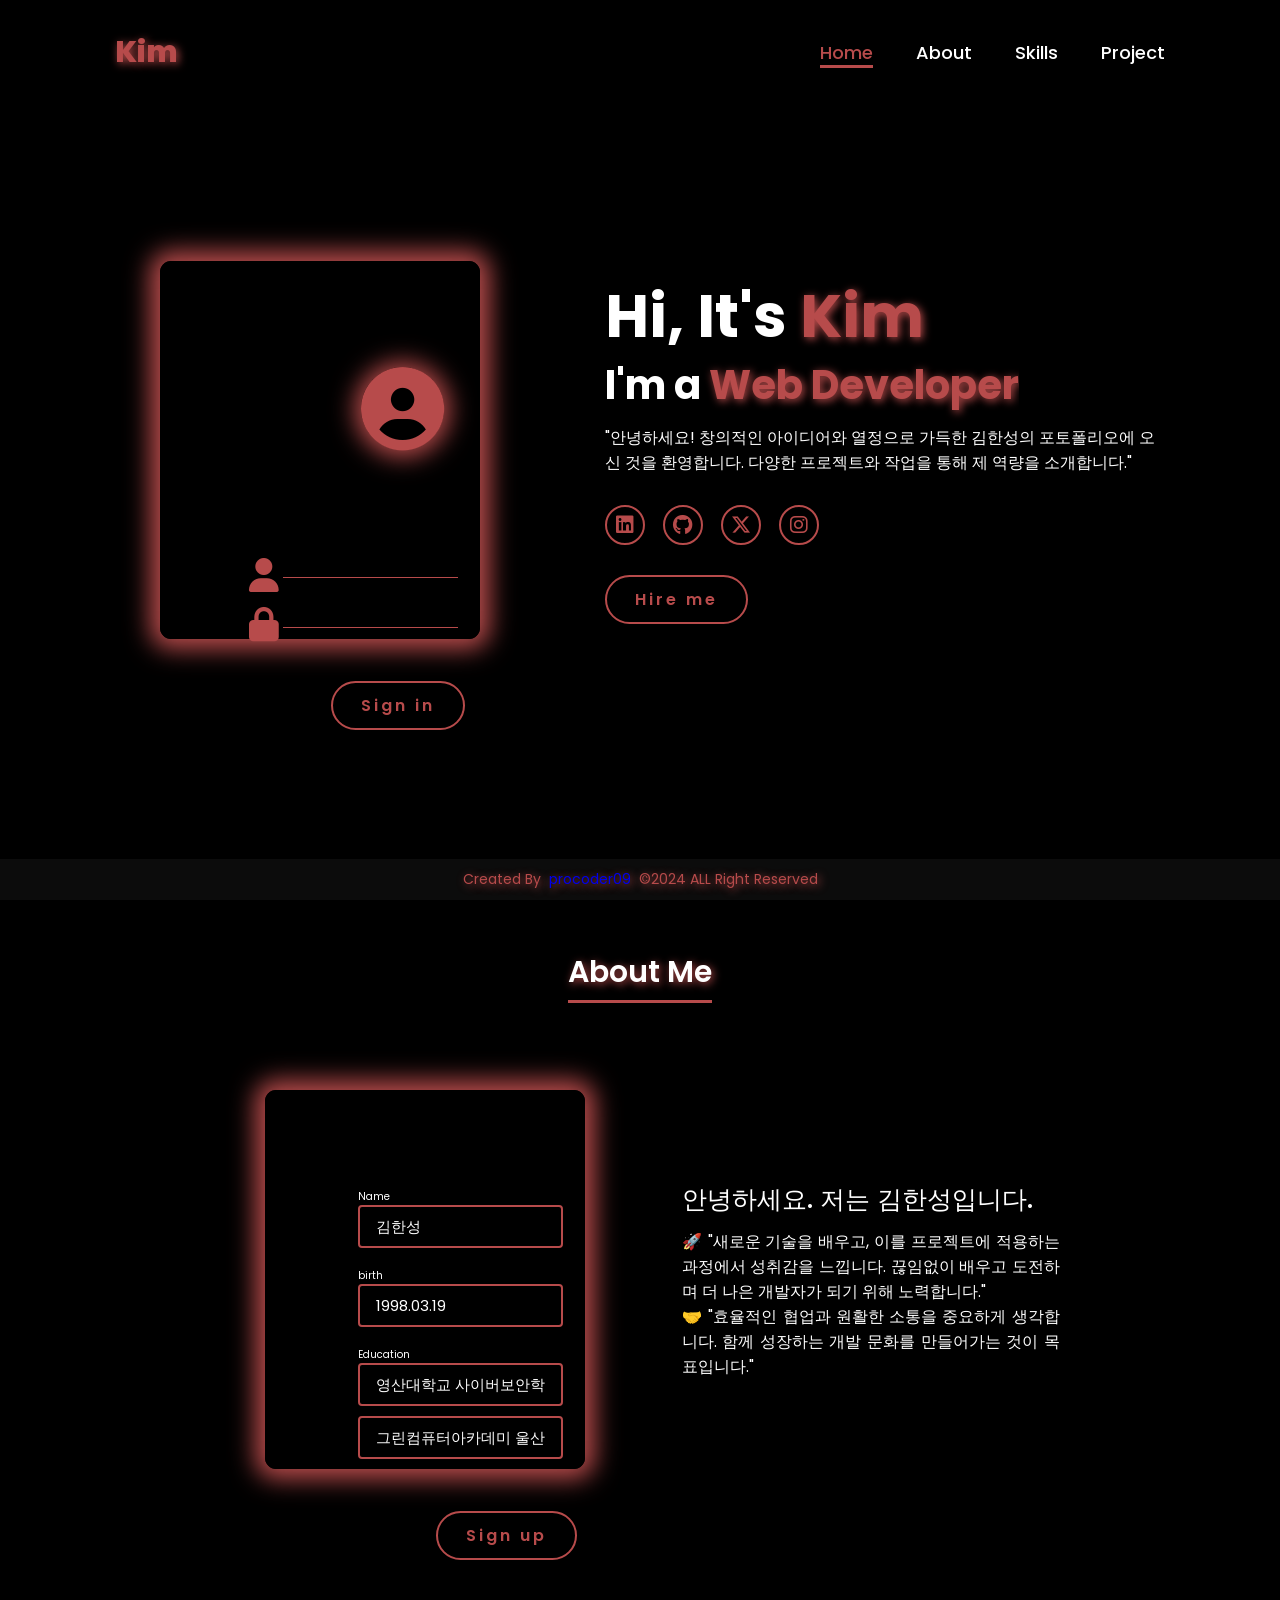
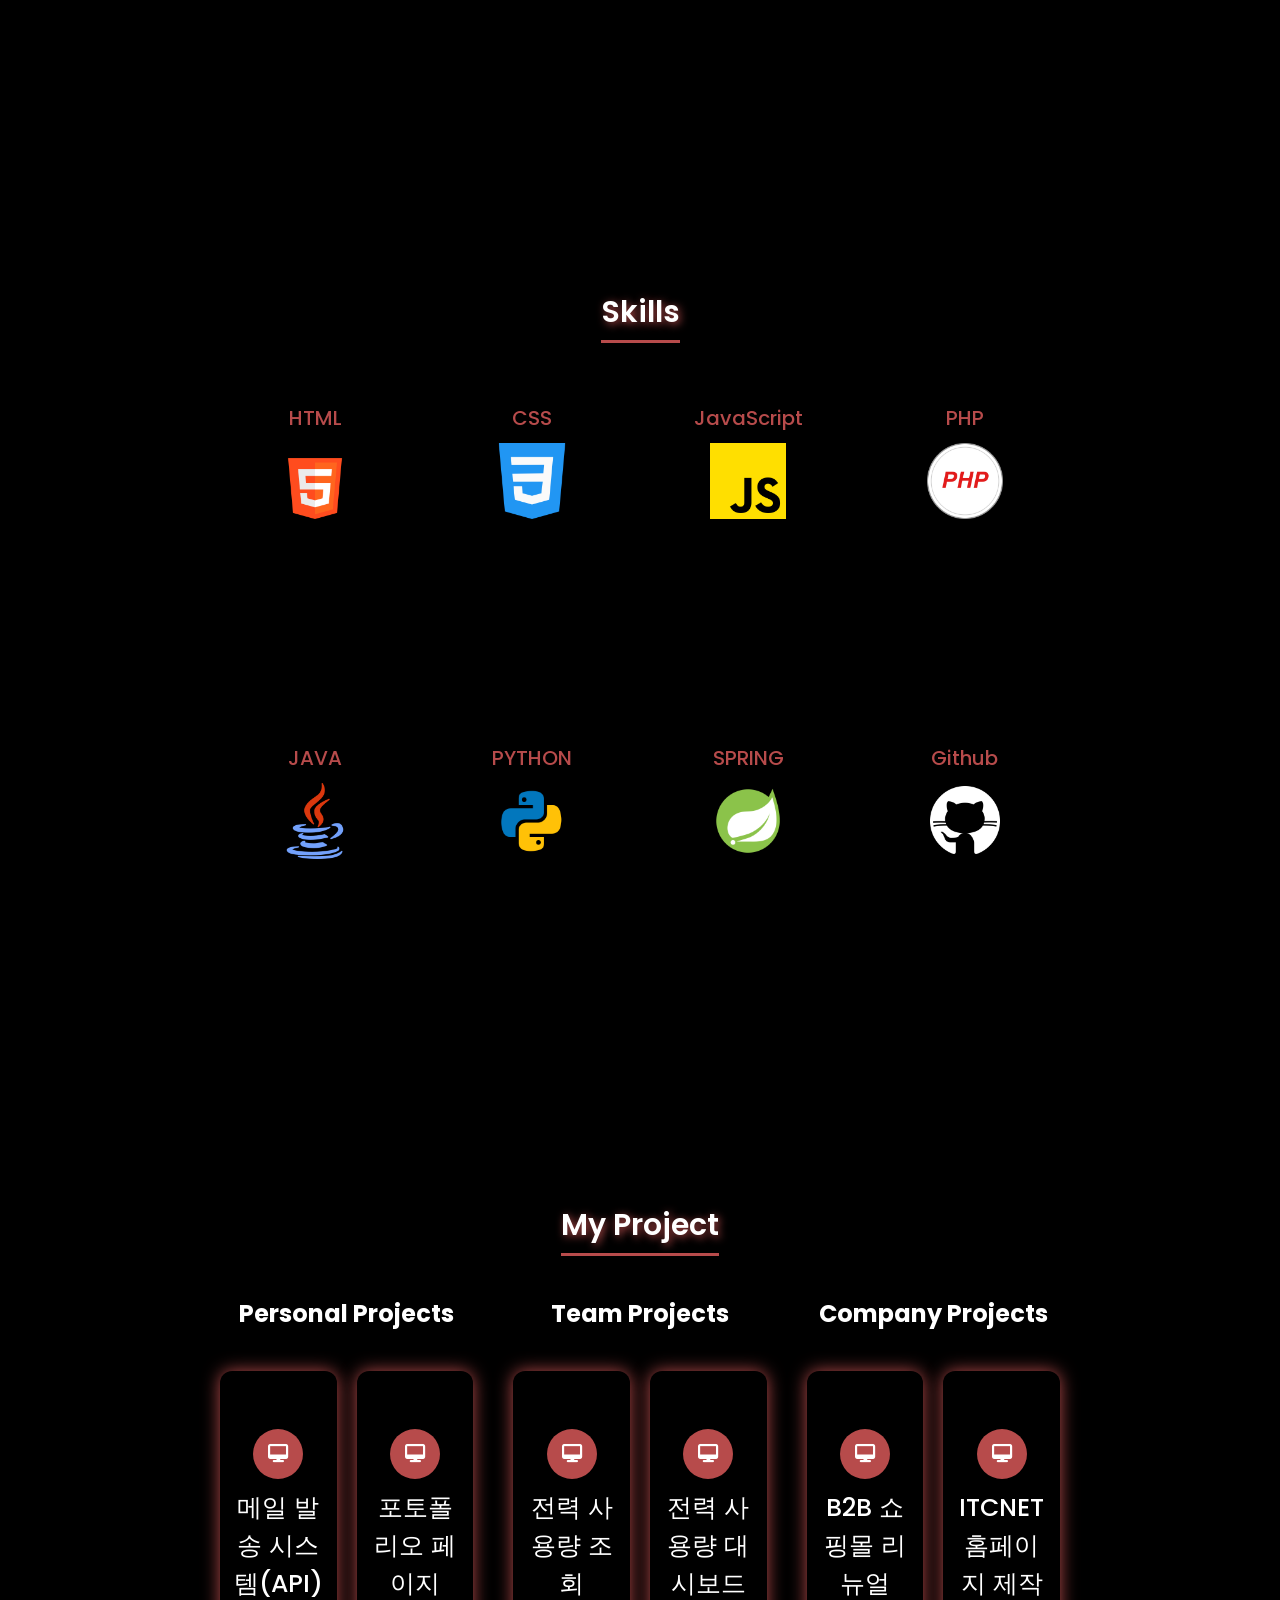
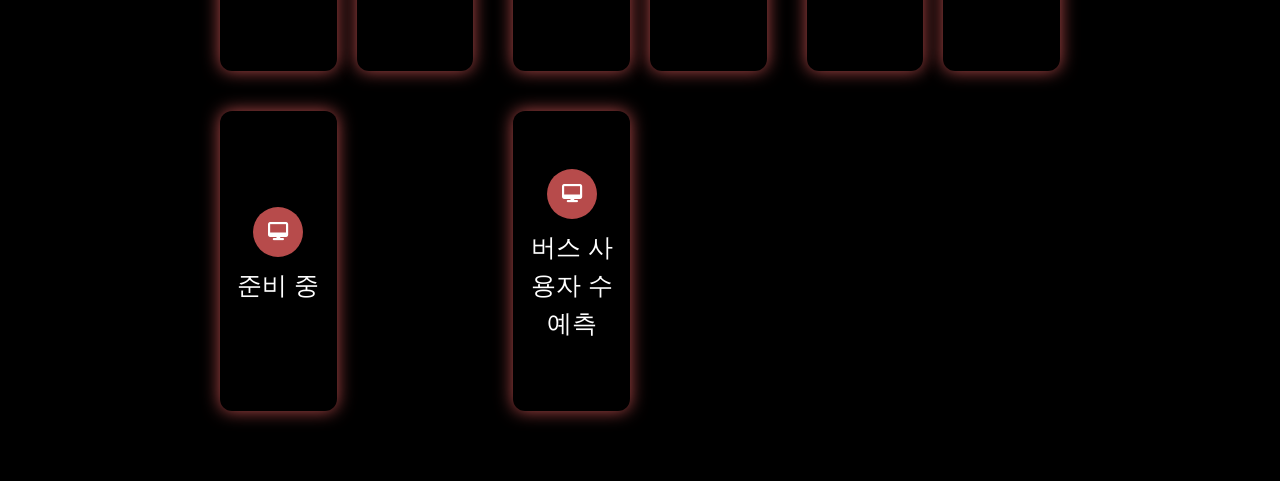
<file: HTML/WebPage/index.html>
<!DOCTYPE html>
<html lang="en">
<head>
    <meta charset="UTF-8">
    <meta name="viewport" content="width=device-width, initial-scale=1.0">
    <title>Document</title>
    <link rel="stylesheet" href="https://cdnjs.cloudflare.com/ajax/libs/font-awesome/6.5.2/css/all.min.css">
    <link rel="stylesheet" href="../WebPage/css/common.css">
    <link rel="stylesheet" href="../WebPage/css/home.css">
    <link rel="stylesheet" href="../WebPage/css/about.css">
    <link rel="stylesheet" href="../WebPage/css/skills.css">
    <link rel="stylesheet" href="../WebPage/css/project.css">
    <link rel="stylesheet" href="../WebPage/css/contact.css">
    <link rel="stylesheet" href="../WebPage/css/mobile.css">
    <link rel="stylesheet" href="https://unpkg.com/aos@next/dist/aos.css" />
    <script src="jquery-3.6.4.min.js"></script>
    <link rel="stylesheet" href="https://cdn.jsdelivr.net/npm/swiper@8/swiper-bundle.min.css"/>
    <script src="https://cdn.jsdelivr.net/npm/swiper@8/swiper-bundle.min.js"></script>
</head>
<body>
    <header>
        <a href="#" class="logo" data-aos="zoom-out" data-aos-duration="1500">Kim</a>

        <nav>
            <a href="#home"  class="menu" data-aos="zoom-out" data-aos-duration="1500">Home</a>
            <a href="#about" class="menu" data-aos="zoom-out" data-aos-duration="1500">About</a>
            <a href="#skills"class="menu" data-aos="zoom-out" data-aos-duration="1500">Skills</a>
            <a href="#services"class="menu" data-aos="zoom-out" data-aos-duration="1500">Project</a>
            <!-- <a href="#contact"class="menu" data-aos="zoom-out" data-aos-duration="1500">Contact</a> -->
        </nav>
        <div class="hamburger">
            <span></span>
            <span></span>
            <span></span>
        </div>
    </header>
    <!-- Home Section Start-->
    <section class="home" id="home">
        <div class="home-img" data-aos="zoom-out" data-aos-duration="1500">
            <div class="img">
                <div class="login-form">
                    <i class="fa-solid fa-circle-user" id="circle-user"></i>
                    <div class="login-box">
                        <div class="user-box">
                            <i class="fa-solid fa-user"></i><input id="login-id" type="text">
                        </div>
                        <div class="user-box">
                            <i class="fa-solid fa-lock"></i><input id="login-pw" type="password"> 
                        </div>
                        <div>
                            <button class="login-signin">Sign in</button>
                        </div>
                    </div>
                </div>
            </div>
        </div>
        <div class="home-content">
            <h1>Hi, It's <span>Kim</span></h1>
            <h3 class="typing-text">I'm a <span class="text"></span></h3>
            <p>"안녕하세요! 창의적인 아이디어와 열정으로 가득한 김한성의 포토폴리오에 오신 것을 환영합니다. 다양한 프로젝트와 작업을 통해 제 역량을 소개합니다."</p>
            <div class="social-icons">
                <a href="#" data-aos="fade-up" data-aos-duration="1500"><i class="fa-brands fa-linkedin"></i></a>
                <a href="#" data-aos="fade-up" data-aos-duration="1500"><i class="fa-brands fa-github"></i></a>
                <a href="#" data-aos="fade-up" data-aos-duration="1500"><i class="fa-brands fa-x-twitter"></i></a>
                <a href="#" data-aos="fade-up" data-aos-duration="1500"><i class="fa-brands fa-instagram"></i></a>
            </div>
            <a href="#" class="btn">Hire me</a>
        </div> 
    </section>
    <!-- About Section Start -->
    <section class="about" id="about">
        <div class="content" data-aos="flip-up" data-aos-duration="1500">
            <div class="title"><span>About Me</span></div>
            <div class="about-details">
                <div class="left">
                    <div class="home-img" data-aos="zoom-out" data-aos-duration="1500">
                        <div class="img">
                            <div class="login-form">
                                    <div class="user-box">
                                        <label for="myname">Name</label>
                                        <input id="myname" type="text" style="font-size: 15px;" value="김한성" readonly>
                                    </div>
                                    <br>
                                    <div class="user-box">
                                        <label for="mybirth">birth</label>
                                        <input id="mybirth" type="text" style="font-size: 15px;" value="1998.03.19" readonly>
                                    </div>
                                    <br>
                                    <div class="user-box">
                                        <label for="myeducation">Education</label>
                                        <input id="myeducation1" type="text" style="font-size: 15px;" value="영산대학교 사이버보안학과 졸업" readonly>
                                        <input id="myeducation2" type="text" style="font-size: 15px;" value="그린컴퓨터아카데미 울산 수료" readonly>
                                    </div>
                                    <div>
                                        <button class="sign-up">Sign up</button>
                                    </div>
                            </div>
                        </div>
                    </div>
                </div>
                <div class="right">
                    <div class="topic">안녕하세요. 저는 김한성입니다.</div>
                    <p>
                        🚀 "새로운 기술을 배우고, 이를 프로젝트에 적용하는 과정에서 성취감을 느낍니다. 끊임없이 배우고 도전하며 더 나은 개발자가 되기 위해 노력합니다."
                        <br>
                        🤝 "효율적인 협업과 원활한 소통을 중요하게 생각합니다. 함께 성장하는 개발 문화를 만들어가는 것이 목표입니다."
                    </p>
                </div>
            </div>
        </div>
    </section>
    <!-- Skills section Strat-->
     <section class="skills" id="skills">
        <div class="content">
            <div class="title"><span>Skills</span></div>
            <div class="skills-details">
                <div class="boxes">
                    <div class="box"data-aos="zoom-out" data-aos-duration="1500">
                        <div class="topic">HTML</div>
                        <div class="per"><img src="img/Skills/htmlimg.png" alt=""></div>
                    </div>
                    <div class="box" data-aos="zoom-out" data-aos-duration="1500">
                        <div class="topic">CSS</div>
                        <div class="per"><img src="img/Skills/cssimg.png" alt=""></div>
                    </div>
                    <div class="box" data-aos="zoom-out" data-aos-duration="1500">
                        <div class="topic">JavaScript</div>
                        <div class="per"><img src="img/Skills/jsimg.png" alt=""></div>
                    </div>
                    <div class="box" data-aos="zoom-out" data-aos-duration="1500">
                        <div class="topic">PHP</div>
                        <div class="per"><img src="img/Skills/phpimg.png" alt=""></div> 
                    </div>
                    <div class="box" data-aos="zoom-out" data-aos-duration="1500">
                        <div class="topic">JAVA</div>
                        <div class="per"><img src="img/Skills/javaimg.png" alt=""></div>
                    </div>
                    <div class="box" data-aos="zoom-out" data-aos-duration="1500">
                        <div class="topic">PYTHON</div>
                        <div class="per"><img src="img/Skills/pythonimg.png" alt=""></div>
                    </div>
                    <div class="box" data-aos="zoom-out" data-aos-duration="1500">
                        <div class="topic">SPRING</div>
                        <div class="per"><img src="img/Skills/springimg.png" alt=""></div>
                    </div>
                    <div class="box" data-aos="zoom-out" data-aos-duration="1500">
                        <div class="topic">Github</div>
                        <div class="per"><img src="img/Skills/githubimg.png" alt=""></div>
                    </div>
                </div>
            </div>
        </div>
     </section>

     <!-- My Services Section Start-->
     <section class="services" id="services">
        <div class="content">
            <div class="title"><span>My Project</span></div>
            <div class="boxes">
                <div class="project-category personal-projects">
                    <h2>Personal Projects</h2>
                    <div class="project-grid">
                    <div class="box" onclick="flipCard(this)" data-aos="zoom-out" data-aos-duration="1500">
                            <div class="box-inner">
                                <!-- 카드 앞면 -->
                                <div class="box-front">
                                    <div class="icon">
                                        <i class="fas fa-desktop"></i>
                                    </div>
                                    <div class="topic">메일 발송 시스템(API)</div>
                                </div>
                                <!-- 카드 뒷면 -->
                                <div class="box-back">
                                    <img src="img/Project/Personal/mailsend/NW_mailsend_main.png" class="thumbnail_img">
                                    <button class="detail-btn" onclick="openModal(event, 0)">
                                        <span class="project_span">상세보기</span>
                                    </button>
                                </div>
                            </div>
                    </div>
                    <div class="box" onclick="flipCard(this)" data-aos="zoom-out" data-aos-duration="1500">
                            <div class="box-inner">
                                <!-- 카드 앞면 -->
                                <div class="box-front">
                                    <div class="icon">
                                        <i class="fas fa-desktop"></i>
                                    </div>
                                    <div class="topic">포토폴리오 페이지</div>
                                </div>
                                <!-- 카드 뒷면 -->
                                <div class="box-back">
                                    <img src="img/Project/Personal/portfolio/portfolio_main.png" class="thumbnail_img">
                                    <button class="detail-btn" onclick="openModal(event, 1)">
                                        <span class="project_span">상세보기</span>
                                    </button>
                                </div>
                            </div>
                    </div>
                    <div class="box" onclick="flipCard(this)" data-aos="zoom-out" data-aos-duration="1500">
                            <div class="box-inner">
                                <!-- 카드 앞면 -->
                                <div class="box-front">
                                    <div class="icon">
                                        <i class="fas fa-desktop"></i>
                                    </div>
                                    <div class="topic">준비 중</div>
                                </div>
                                <!-- 카드 뒷면 -->
                                <div class="box-back" style="display: flex; justify-content: center; align-items: center;">
                                    <div class="topic">준비 중입니다.</div>
                                </div>
                            </div>
                    </div>
                    </div>
                </div>
                <div class="project-category team-projects">
                    <h2>Team Projects</h2>
                    <div class="project-grid">
                    <div class="box" onclick="flipCard(this)" data-aos="zoom-out" data-aos-duration="1500">
                        <div class="box-inner">
                            <!-- 카드 앞면 -->
                            <div class="box-front">
                                <div class="icon">
                                    <i class="fas fa-desktop"></i>
                                </div>
                                <div class="topic">전력 사용량 조회</div>
                            </div>
                            <!-- 카드 뒷면 -->
                            <div class="box-back">
                                <img src="img/Project/Team/power-usage/project1_mainpage.png" class="thumbnail_img">
                                <button class="detail-btn" onclick="openModal(event, 2)">
                                    <span class="project_span">상세보기</span>
                                </button>
                            </div>
                        </div>
                    </div>
                    <div class="box" onclick="flipCard(this)" data-aos="zoom-out" data-aos-duration="1500">
                        <div class="box-inner">
                            <!-- 카드 앞면 -->
                            <div class="box-front">
                                <div class="icon">
                                    <i class="fas fa-desktop"></i>
                                </div>
                                <div class="topic">전력 사용량 대시보드</div>
                            </div>
                            <!-- 카드 뒷면 -->
                            <div class="box-back">
                                <img src="img/Project/Team/dashboard/project2_mainpage2.png" class="thumbnail_img">
                                <button class="detail-btn" onclick="openModal(event, 4)">
                                    <span class="project_span">상세보기</span>
                                </button>
                            </div>
                        </div>
                    </div>
                    <div class="box" onclick="flipCard(this)" data-aos="zoom-out" data-aos-duration="1500">
                        <div class="box-inner">
                            <!-- 카드 앞면 -->
                            <div class="box-front">
                                <div class="icon">
                                    <i class="fas fa-desktop"></i>
                                </div>
                                <div class="topic">버스 사용자 수 예측</div>
                            </div>
                            <!-- 카드 뒷면 -->
                            <div class="box-back">
                                <img src="img/Project/Team/bus/project3_mainpage2.png" class="thumbnail_img">
                                <button class="detail-btn" onclick="openModal(event, 3)">
                                    <span class="project_span">상세보기</span>
                                </button>
                            </div>
                        </div>
                    </div>
                    </div>
                </div>
                <div class="project-category team-projects">
                    <h2>Company Projects</h2>
                    <div class="project-grid">
                    <div class="box" onclick="flipCard(this)" data-aos="zoom-out" data-aos-duration="1500">
                        <div class="box-inner">
                            <!-- 카드 앞면 -->
                            <div class="box-front">
                                <div class="icon">
                                    <i class="fas fa-desktop"></i>
                                </div>
                                <div class="topic">B2B 쇼핑몰 리뉴얼</div>
                            </div>
                            <!-- 카드 뒷면 -->
                            <div class="box-back">
                                <img src="img/Project/Company/jnp/project1_mainpage.png" class="thumbnail_img">
                                <button class="detail-btn" onclick="openModal(event, 5)">
                                    <span class="project_span">상세보기</span>
                                </button>
                            </div>
                        </div>
                    </div>
                    <div class="box" onclick="flipCard(this)" data-aos="zoom-out" data-aos-duration="1500">
                        <div class="box-inner">
                            <!-- 카드 앞면 -->
                            <div class="box-front">
                                <div class="icon">
                                    <i class="fas fa-desktop"></i>
                                </div>
                                <div class="topic">ITCNET 홈페이지 제작</div>
                            </div>
                            <!-- 카드 뒷면 -->
                            <div class="box-back">
                                <img src="img/Project/Company/itcnet/project2_mainpage2.png" class="thumbnail_img">
                                <button class="detail-btn" onclick="openModal(event, 6)">
                                    <span class="project_span">상세보기</span>
                                </button>
                            </div>
                        </div>
                    </div>
                    </div>
                </div>
            </div>
        </div>
    </section>

     <!-- Contact Me section Start-->
     <section class="contact" id="contact" style="display: none;">
        <div class="content">
            <div class="title"><span>Contact Me</span></div>
            <div class="text">
                <div class="topic" data-aos="zoom-out" data-aos-duration="1500">Have Any Project?</div>
                <div class="button">
                    <button onclick="window.print()">Let's Chat</button>
                </div>
            </div>
        </div>
     </section>
     <!-- Footer Section Start-->
      <footer>
        <div class="text">
            <span>Created By &nbsp;
                <a href="#">procoder09</a>&nbsp;
                &#169;2024 ALL Right Reserved
            </span>
        </div>
      </footer>

    <!-- 모달 창 -->
    <div id="projectModal" class="modal" style="display: none;">
        <div id="modalContent"></div>         
    </div>
    
    <script src="script.js"></script>
    <script src="https://unpkg.com/aos@next/dist/aos.js"></script>
    <script>
      AOS.init({
        offset:0,
        once:true
      });
    </script>
</body>
</html>
</file>
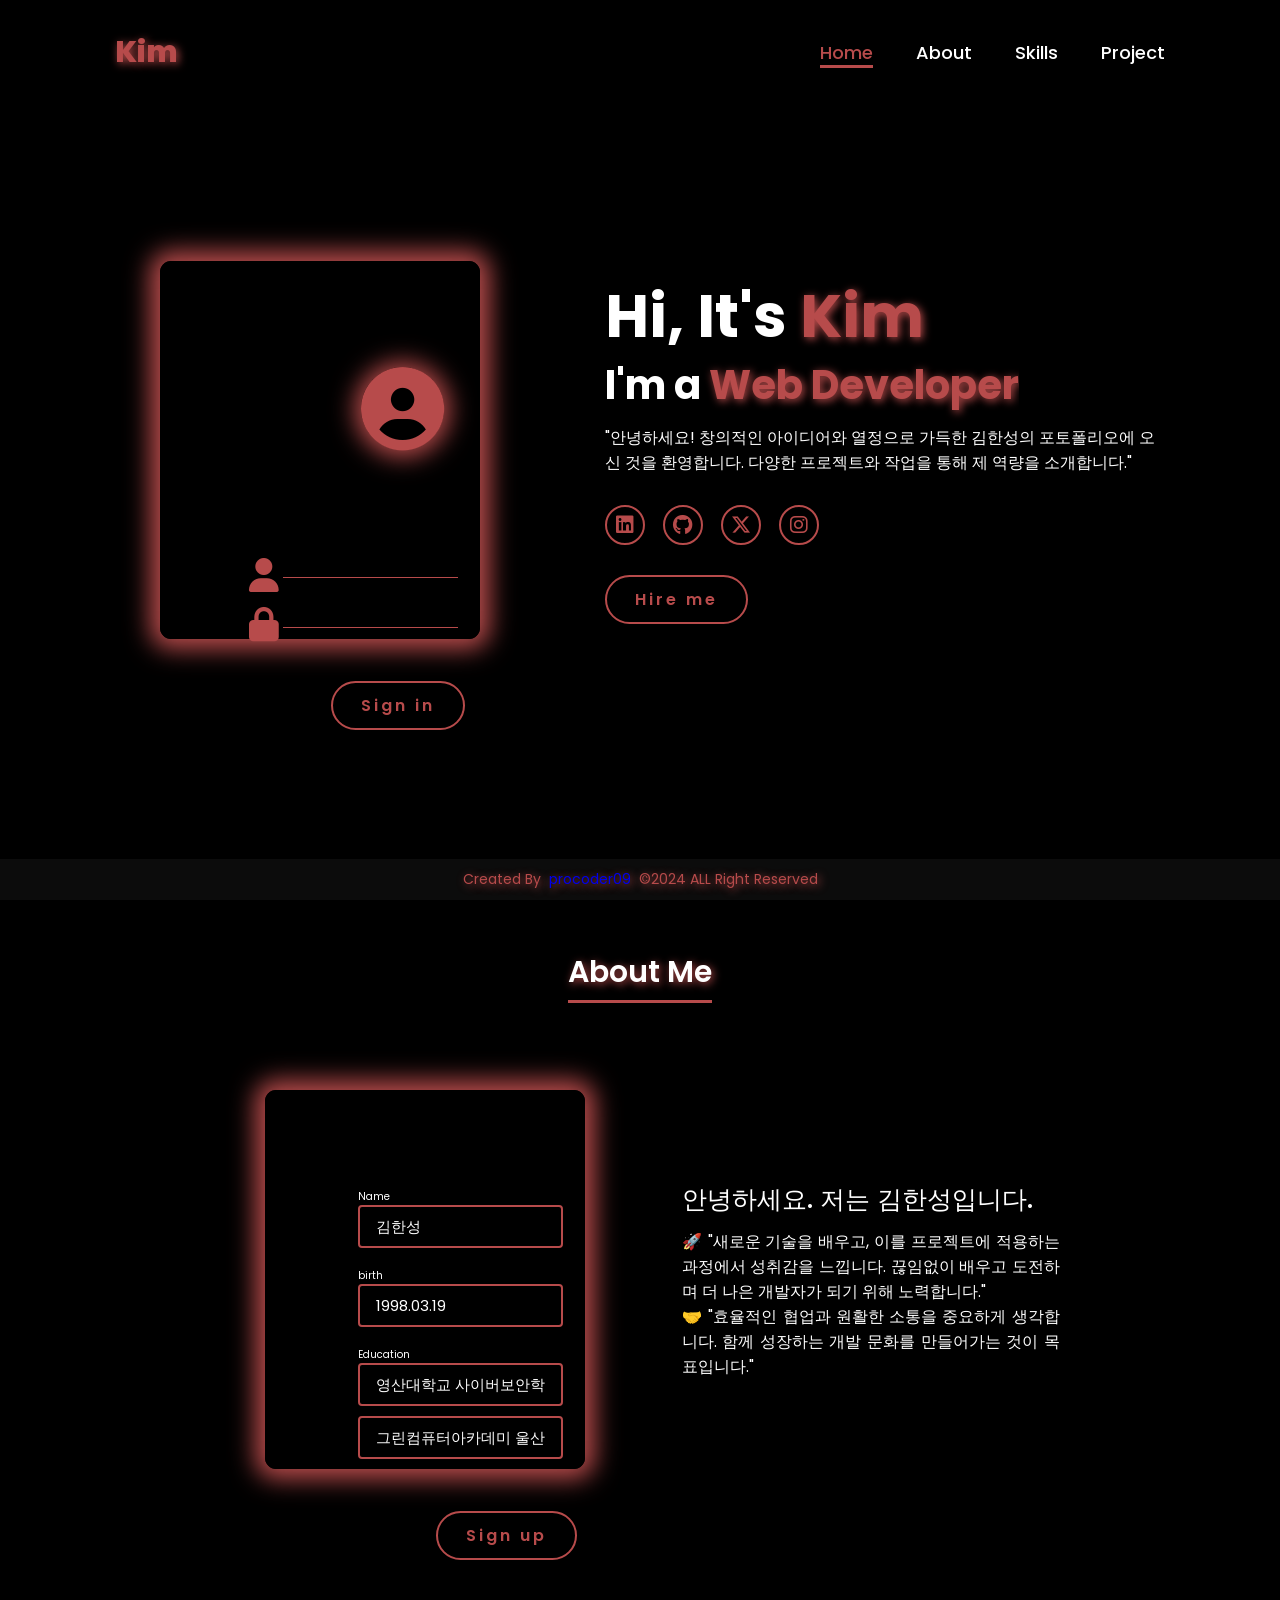
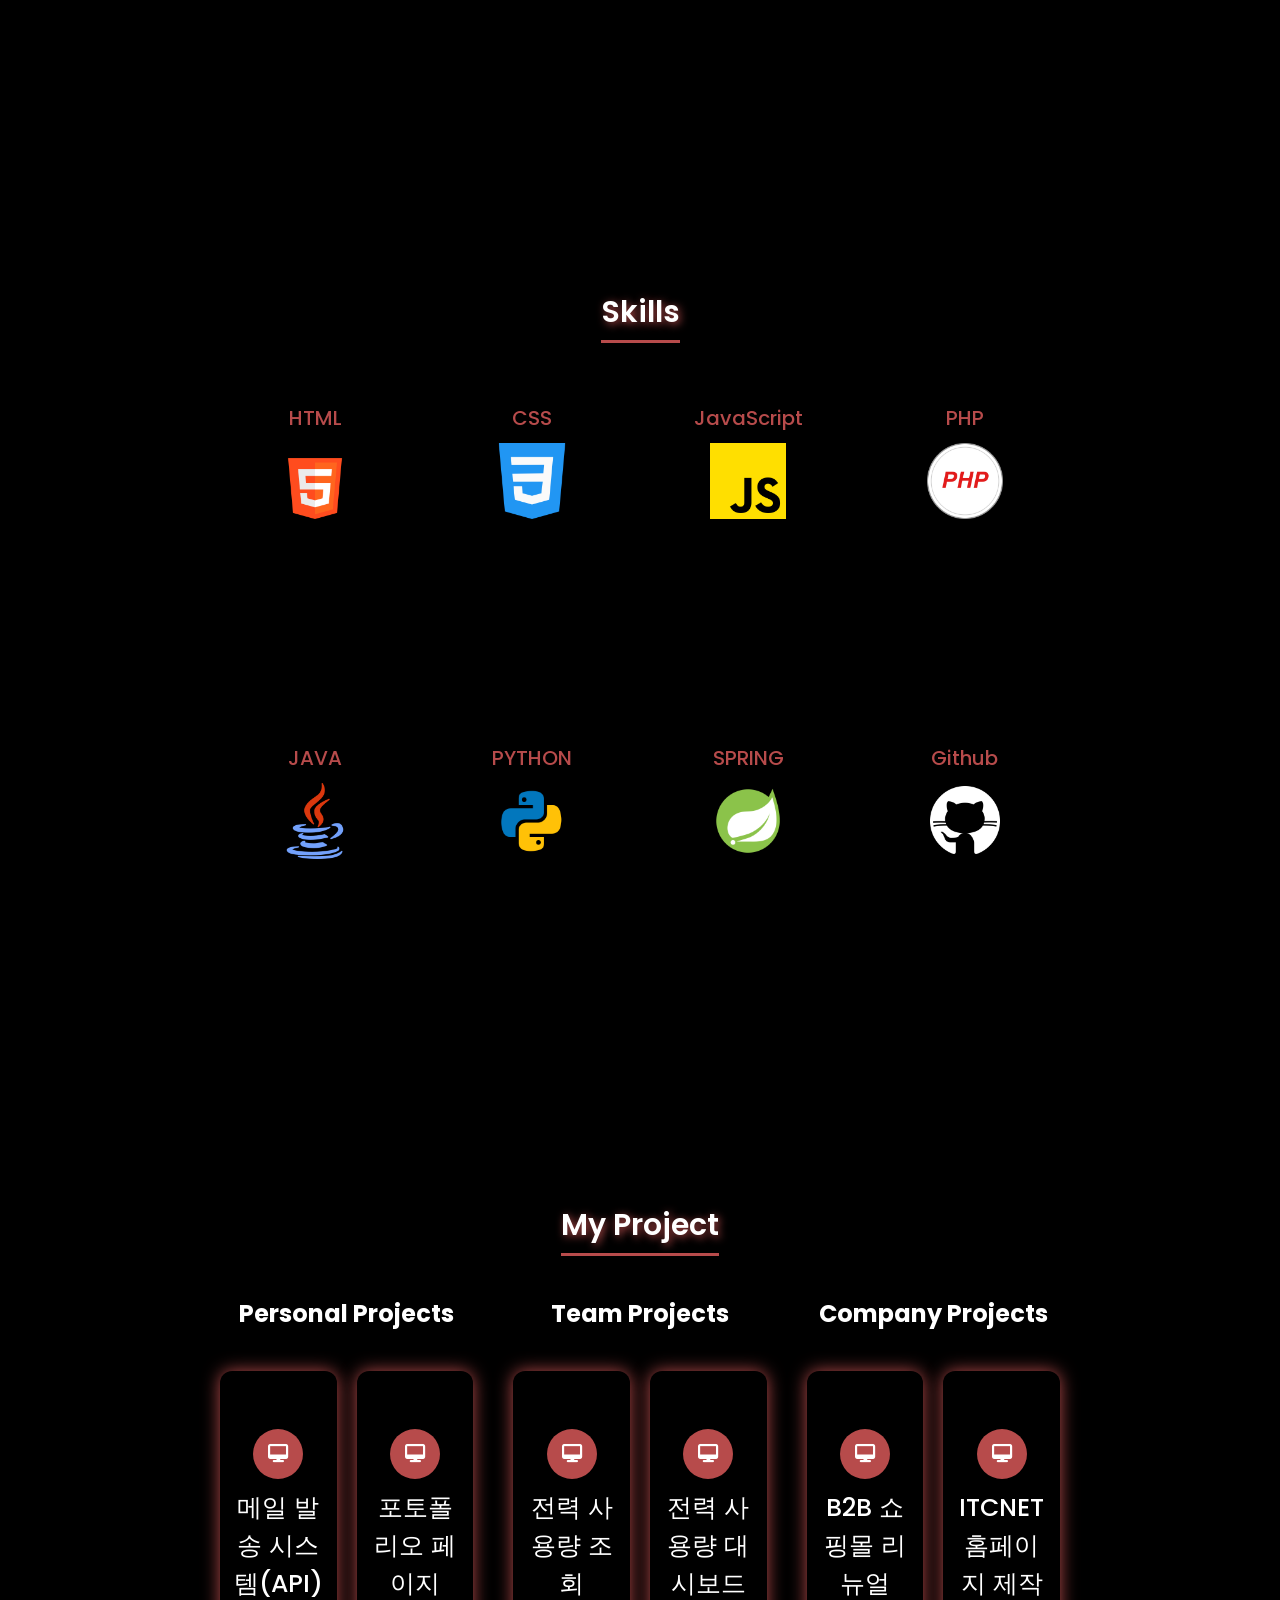
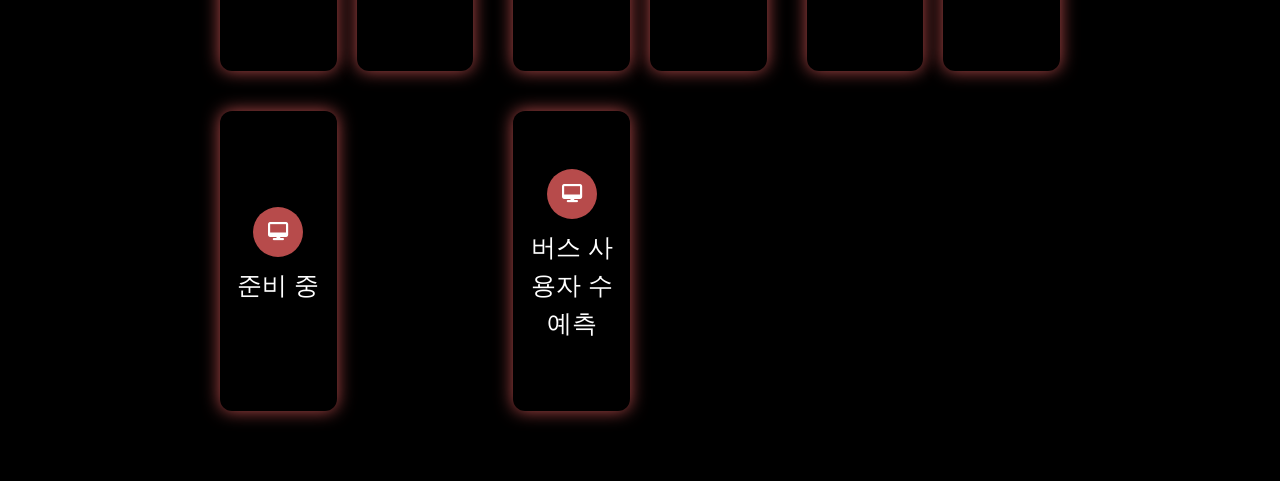
<file: HTML/WedPage/index.html>
<!DOCTYPE html>
<html lang="en">
<head>
    <meta charset="UTF-8">
    <meta name="viewport" content="width=device-width, initial-scale=1.0">
    <title>Document</title>
    <link rel="stylesheet" href="https://cdnjs.cloudflare.com/ajax/libs/font-awesome/6.5.2/css/all.min.css">
    <link rel="stylesheet" href="../WedPage/css/common.css">
    <link rel="stylesheet" href="../WedPage/css/home.css">
    <link rel="stylesheet" href="../WedPage/css/about.css">
    <link rel="stylesheet" href="../WedPage/css/skills.css">
    <link rel="stylesheet" href="../WedPage/css/project.css">
    <link rel="stylesheet" href="../WedPage/css/contact.css">
    <link rel="stylesheet" href="../WedPage/css/mobile.css">
    <link rel="stylesheet" href="https://unpkg.com/aos@next/dist/aos.css" />
    <script src="jquery-3.6.4.min.js"></script>
    <link rel="stylesheet" href="https://cdn.jsdelivr.net/npm/swiper@8/swiper-bundle.min.css"/>
    <script src="https://cdn.jsdelivr.net/npm/swiper@8/swiper-bundle.min.js"></script>
</head>
<body>
    <header>
        <a href="#" class="logo" data-aos="zoom-out" data-aos-duration="1500">Kim</a>

        <nav>
            <a href="#home"  class="menu" data-aos="zoom-out" data-aos-duration="1500">Home</a>
            <a href="#about" class="menu" data-aos="zoom-out" data-aos-duration="1500">About</a>
            <a href="#skills"class="menu" data-aos="zoom-out" data-aos-duration="1500">Skills</a>
            <a href="#services"class="menu" data-aos="zoom-out" data-aos-duration="1500">Project</a>
            <!-- <a href="#contact"class="menu" data-aos="zoom-out" data-aos-duration="1500">Contact</a> -->
        </nav>
        <div class="hamburger">
            <span></span>
            <span></span>
            <span></span>
        </div>
    </header>
    <!-- Home Section Start-->
    <section class="home" id="home">
        <div class="home-img" data-aos="zoom-out" data-aos-duration="1500">
            <div class="img">
                <div class="login-form">
                    <i class="fa-solid fa-circle-user" id="circle-user"></i>
                    <div class="login-box">
                        <div class="user-box">
                            <i class="fa-solid fa-user"></i><input id="login-id" type="text">
                        </div>
                        <div class="user-box">
                            <i class="fa-solid fa-lock"></i><input id="login-pw" type="password"> 
                        </div>
                        <div>
                            <button class="login-signin">Sign in</button>
                        </div>
                    </div>
                </div>
            </div>
        </div>
        <div class="home-content">
            <h1>Hi, It's <span>Kim</span></h1>
            <h3 class="typing-text">I'm a <span class="text"></span></h3>
            <p>"안녕하세요! 창의적인 아이디어와 열정으로 가득한 김한성의 포토폴리오에 오신 것을 환영합니다. 다양한 프로젝트와 작업을 통해 제 역량을 소개합니다."</p>
            <div class="social-icons">
                <a href="#" data-aos="fade-up" data-aos-duration="1500"><i class="fa-brands fa-linkedin"></i></a>
                <a href="#" data-aos="fade-up" data-aos-duration="1500"><i class="fa-brands fa-github"></i></a>
                <a href="#" data-aos="fade-up" data-aos-duration="1500"><i class="fa-brands fa-x-twitter"></i></a>
                <a href="#" data-aos="fade-up" data-aos-duration="1500"><i class="fa-brands fa-instagram"></i></a>
            </div>
            <a href="#" class="btn">Hire me</a>
        </div> 
    </section>
    <!-- About Section Start -->
    <section class="about" id="about">
        <div class="content" data-aos="flip-up" data-aos-duration="1500">
            <div class="title"><span>About Me</span></div>
            <div class="about-details">
                <div class="left">
                    <div class="home-img" data-aos="zoom-out" data-aos-duration="1500">
                        <div class="img">
                            <div class="login-form">
                                    <div class="user-box">
                                        <label for="myname">Name</label>
                                        <input id="myname" type="text" style="font-size: 15px;" value="김한성" readonly>
                                    </div>
                                    <br>
                                    <div class="user-box">
                                        <label for="mybirth">birth</label>
                                        <input id="mybirth" type="text" style="font-size: 15px;" value="1998.03.19" readonly>
                                    </div>
                                    <br>
                                    <div class="user-box">
                                        <label for="myeducation">Education</label>
                                        <input id="myeducation1" type="text" style="font-size: 15px;" value="영산대학교 사이버보안학과 졸업" readonly>
                                        <input id="myeducation2" type="text" style="font-size: 15px;" value="그린컴퓨터아카데미 울산 수료" readonly>
                                    </div>
                                    <div>
                                        <button class="sign-up">Sign up</button>
                                    </div>
                            </div>
                        </div>
                    </div>
                </div>
                <div class="right">
                    <div class="topic">안녕하세요. 저는 김한성입니다.</div>
                    <p>
                        🚀 "새로운 기술을 배우고, 이를 프로젝트에 적용하는 과정에서 성취감을 느낍니다. 끊임없이 배우고 도전하며 더 나은 개발자가 되기 위해 노력합니다."
                        <br>
                        🤝 "효율적인 협업과 원활한 소통을 중요하게 생각합니다. 함께 성장하는 개발 문화를 만들어가는 것이 목표입니다."
                    </p>
                </div>
            </div>
        </div>
    </section>
    <!-- Skills section Strat-->
     <section class="skills" id="skills">
        <div class="content">
            <div class="title"><span>Skills</span></div>
            <div class="skills-details">
                <div class="boxes">
                    <div class="box"data-aos="zoom-out" data-aos-duration="1500">
                        <div class="topic">HTML</div>
                        <div class="per"><img src="img/Skills/htmlimg.png" alt=""></div>
                    </div>
                    <div class="box" data-aos="zoom-out" data-aos-duration="1500">
                        <div class="topic">CSS</div>
                        <div class="per"><img src="img/Skills/cssimg.png" alt=""></div>
                    </div>
                    <div class="box" data-aos="zoom-out" data-aos-duration="1500">
                        <div class="topic">JavaScript</div>
                        <div class="per"><img src="img/Skills/jsimg.png" alt=""></div>
                    </div>
                    <div class="box" data-aos="zoom-out" data-aos-duration="1500">
                        <div class="topic">PHP</div>
                        <div class="per"><img src="img/Skills/phpimg.png" alt=""></div> 
                    </div>
                    <div class="box" data-aos="zoom-out" data-aos-duration="1500">
                        <div class="topic">JAVA</div>
                        <div class="per"><img src="img/Skills/javaimg.png" alt=""></div>
                    </div>
                    <div class="box" data-aos="zoom-out" data-aos-duration="1500">
                        <div class="topic">PYTHON</div>
                        <div class="per"><img src="img/Skills/pythonimg.png" alt=""></div>
                    </div>
                    <div class="box" data-aos="zoom-out" data-aos-duration="1500">
                        <div class="topic">SPRING</div>
                        <div class="per"><img src="img/Skills/springimg.png" alt=""></div>
                    </div>
                    <div class="box" data-aos="zoom-out" data-aos-duration="1500">
                        <div class="topic">Github</div>
                        <div class="per"><img src="img/Skills/githubimg.png" alt=""></div>
                    </div>
                </div>
            </div>
        </div>
     </section>

     <!-- My Services Section Start-->
     <section class="services" id="services">
        <div class="content">
            <div class="title"><span>My Project</span></div>
            <div class="boxes">
                <div class="project-category personal-projects">
                    <h2>Personal Projects</h2>
                    <div class="project-grid">
                    <div class="box" onclick="flipCard(this)" data-aos="zoom-out" data-aos-duration="1500">
                            <div class="box-inner">
                                <!-- 카드 앞면 -->
                                <div class="box-front">
                                    <div class="icon">
                                        <i class="fas fa-desktop"></i>
                                    </div>
                                    <div class="topic">메일 발송 시스템(API)</div>
                                </div>
                                <!-- 카드 뒷면 -->
                                <div class="box-back">
                                    <img src="img/Project/Personal/mailsend/NW_mailsend_main.png" class="thumbnail_img">
                                    <button class="detail-btn" onclick="openModal(event, 0)">
                                        <span class="project_span">상세보기</span>
                                    </button>
                                </div>
                            </div>
                    </div>
                    <div class="box" onclick="flipCard(this)" data-aos="zoom-out" data-aos-duration="1500">
                            <div class="box-inner">
                                <!-- 카드 앞면 -->
                                <div class="box-front">
                                    <div class="icon">
                                        <i class="fas fa-desktop"></i>
                                    </div>
                                    <div class="topic">포토폴리오 페이지</div>
                                </div>
                                <!-- 카드 뒷면 -->
                                <div class="box-back">
                                    <img src="img/Project/Personal/portfolio/portfolio_main.png" class="thumbnail_img">
                                    <button class="detail-btn" onclick="openModal(event, 1)">
                                        <span class="project_span">상세보기</span>
                                    </button>
                                </div>
                            </div>
                    </div>
                    <div class="box" onclick="flipCard(this)" data-aos="zoom-out" data-aos-duration="1500">
                            <div class="box-inner">
                                <!-- 카드 앞면 -->
                                <div class="box-front">
                                    <div class="icon">
                                        <i class="fas fa-desktop"></i>
                                    </div>
                                    <div class="topic">준비 중</div>
                                </div>
                                <!-- 카드 뒷면 -->
                                <div class="box-back" style="display: flex; justify-content: center; align-items: center;">
                                    <div class="topic">준비 중입니다.</div>
                                </div>
                            </div>
                    </div>
                    </div>
                </div>
                <div class="project-category team-projects">
                    <h2>Team Projects</h2>
                    <div class="project-grid">
                    <div class="box" onclick="flipCard(this)" data-aos="zoom-out" data-aos-duration="1500">
                        <div class="box-inner">
                            <!-- 카드 앞면 -->
                            <div class="box-front">
                                <div class="icon">
                                    <i class="fas fa-desktop"></i>
                                </div>
                                <div class="topic">전력 사용량 조회</div>
                            </div>
                            <!-- 카드 뒷면 -->
                            <div class="box-back">
                                <img src="img/Project/Team/power-usage/project1_mainpage.png" class="thumbnail_img">
                                <button class="detail-btn" onclick="openModal(event, 2)">
                                    <span class="project_span">상세보기</span>
                                </button>
                            </div>
                        </div>
                    </div>
                    <div class="box" onclick="flipCard(this)" data-aos="zoom-out" data-aos-duration="1500">
                        <div class="box-inner">
                            <!-- 카드 앞면 -->
                            <div class="box-front">
                                <div class="icon">
                                    <i class="fas fa-desktop"></i>
                                </div>
                                <div class="topic">전력 사용량 대시보드</div>
                            </div>
                            <!-- 카드 뒷면 -->
                            <div class="box-back">
                                <img src="img/Project/Team/dashboard/project2_mainpage.PNG" class="thumbnail_img">
                                <button class="detail-btn" onclick="openModal(event, 4)">
                                    <span class="project_span">상세보기</span>
                                </button>
                            </div>
                        </div>
                    </div>
                    <div class="box" onclick="flipCard(this)" data-aos="zoom-out" data-aos-duration="1500">
                        <div class="box-inner">
                            <!-- 카드 앞면 -->
                            <div class="box-front">
                                <div class="icon">
                                    <i class="fas fa-desktop"></i>
                                </div>
                                <div class="topic">버스 사용자 수 예측</div>
                            </div>
                            <!-- 카드 뒷면 -->
                            <div class="box-back">
                                <img src="img/Project/Team/bus/project3_mainpage.PNG" class="thumbnail_img">
                                <button class="detail-btn" onclick="openModal(event, 3)">
                                    <span class="project_span">상세보기</span>
                                </button>
                            </div>
                        </div>
                    </div>
                    </div>
                </div>
                <div class="project-category team-projects">
                    <h2>Company Projects</h2>
                    <div class="project-grid">
                    <div class="box" onclick="flipCard(this)" data-aos="zoom-out" data-aos-duration="1500">
                        <div class="box-inner">
                            <!-- 카드 앞면 -->
                            <div class="box-front">
                                <div class="icon">
                                    <i class="fas fa-desktop"></i>
                                </div>
                                <div class="topic">B2B 쇼핑몰 리뉴얼</div>
                            </div>
                            <!-- 카드 뒷면 -->
                            <div class="box-back">
                                <img src="img/Project/Company/jnp/project1_mainpage2.PNG" class="thumbnail_img">
                                <button class="detail-btn" onclick="openModal(event, 5)">
                                    <span class="project_span">상세보기</span>
                                </button>
                            </div>
                        </div>
                    </div>
                    <div class="box" onclick="flipCard(this)" data-aos="zoom-out" data-aos-duration="1500">
                        <div class="box-inner">
                            <!-- 카드 앞면 -->
                            <div class="box-front">
                                <div class="icon">
                                    <i class="fas fa-desktop"></i>
                                </div>
                                <div class="topic">ITCNET 홈페이지 제작</div>
                            </div>
                            <!-- 카드 뒷면 -->
                            <div class="box-back">
                                <img src="img/Project/Company/itcnet/project2_mainpage.PNG" class="thumbnail_img">
                                <button class="detail-btn" onclick="openModal(event, 6)">
                                    <span class="project_span">상세보기</span>
                                </button>
                            </div>
                        </div>
                    </div>
                    </div>
                </div>
            </div>
        </div>
    </section>

     <!-- Contact Me section Start-->
     <section class="contact" id="contact" style="display: none;">
        <div class="content">
            <div class="title"><span>Contact Me</span></div>
            <div class="text">
                <div class="topic" data-aos="zoom-out" data-aos-duration="1500">Have Any Project?</div>
                <div class="button">
                    <button onclick="window.print()">Let's Chat</button>
                </div>
            </div>
        </div>
     </section>
     <!-- Footer Section Start-->
      <footer>
        <div class="text">
            <span>Created By &nbsp;
                <a href="#">procoder09</a>&nbsp;
                &#169;2024 ALL Right Reserved
            </span>
        </div>
      </footer>

    <!-- 모달 창 -->
    <div id="projectModal" class="modal" style="display: none;">
        <div id="modalContent"></div>         
    </div>
    
    <script src="script.js"></script>
    <script src="https://unpkg.com/aos@next/dist/aos.js"></script>
    <script>
      AOS.init({
        offset:0,
        once:true
      });
    </script>
</body>
</html>
</file>
<file: HTML/WebPage/css/common.css>
@import url(https://fonts.googleapis.com/css2?family=Poppins%3Awght%40100%3B200%3B300%3B400%3B500%3B600&display=swap%27%29%3B);
/* 구글 폰트인 'Poppins' 폰트를 가져와 웹 페이지에서 사용하기 위한 코드입니다. */

*{
    margin: 0;
    padding: 0;
    box-sizing: border-box;
    text-decoration: none;
    border: none;
    outline: none;
    font-family: 'Poppins',sans-serif;
    scroll-behavior: smooth;
}
/* 기본 요소들의 여백을 제거하고, 박스 모델을 통일시키며, 
텍스트 꾸미기를 없애고, 모든 요소에 동일한 폰트를 적용하기 위한 초기화 스타일입니다. */

html{
    font-size: 62.5%;
}
/* 기본 폰트 크기를 62.5%로 설정해, 
rem 단위로 폰트 크기를 쉽게 조정할 수 있도록 합니다 (1rem = 10px). */

body{
    width: 100%;
    height: 100vh;
    overflow-x: hidden;
    background-color: black;
    color: white;
}
/* 전체 페이지 배경을 검정색으로, 글자 색을 흰색으로 설정하고, 
화면 높이에 맞춰 페이지 크기를 조정하며, 스크롤을 없애기 위한 설정입니다. */
::-webkit-scrollbar{
    width:10px;
}
::-webkit-scrollbar-track{
    background-color: white;
}
::-webkit-scrollbar-thumb{
    background-color: #b74b4b;
    border-radius: 12px;
    transition: all 0.3s ease;
}
header{
    margin-top: 20px;
    position: fixed;
    top:0;
    left:0;
    width: 100%;
    padding: 1rem 9%;
    background-color: transparent;
    filter: drop-shadow(30px);
    display: flex;
    justify-content: space-between;
    align-items: center;
    z-index: 100;
}
/* 헤더를 화면 상단에 고정시키고, 
콘텐츠를 중앙에 맞추며 투명 배경과 그림자 효과를 주어 스타일링한 코드입니다. */

.logo{
    font-size: 3rem;
    color: #b74b4b;
    font-weight: 800;
    cursor:pointer;
    transition: 0.5s ease;
    text-shadow: 2px 2px 8px #b74b4b;
}
/* 로고의 크기, 색상, 두께를 설정하고 마우스 오버 시 
변화를 줄 수 있도록 커서와 전환 효과를 설정했습니다. */

.logo:hover{
    transform: scale(1.1);
}
/* 로고에 마우스를 올리면 1.1배로 커지게 하는 효과입니다. */

nav a{
    font-size: 1.8rem;
    color: white;
    margin-left: 4rem;
    font-weight: 500;
    transition: 0.3s ease;
    border-bottom: 3px solid transparent;
}
/* 내비게이션 링크의 기본 스타일을 설정하며,
 크기, 색상, 간격, 전환 효과, 그리고 투명한 하단 경계를 설정했습니다. */

nav .menu:hover,
nav .menu.active{
    color:#b74b4b;
    border-bottom: 3px solid #b74b4b;
}
/* 내비게이션 링크에 마우스를 올리거나 활성화된 상태일 때, 
색상과 하단 경계에 강조 효과를 줍니다. */

/* @media(max-width:995px){
    nav{
        position: absolute;
        display: none;
        top: 0;
        right: 0;
        width: 40%;
        border-left: 3px solid #b74b4b;
        border-bottom: 3px solid #b74b4b;
        border-bottom-left-radius:2rem;
        padding:1rem solid;
        background-color: #161616;
        border-top:0.1rem solid rgba(0,0,0,0.1);
    }
    nav.active{
        display: block;
    }
    nav a{
        display: block;
        font-size: 2rem;
        margin:3rem 0;
    }
    nav a:hover,
    nav a.active{
        padding: 1rem;
        border-radius: 0.5rem;
        border-bottom:0.5rem solid #b74b4b;
    }
} */
/* 화면 너비가 995px 이하일 때, 내비게이션 메뉴가 숨겨지며, 
'active' 클래스가 있을 때만 메뉴가 나타나게 하는 미디어 쿼리입니다. 
모바일 화면에서의 스타일링을 위해 사용되었습니다. */

.hamburger {
    display: none;
    flex-direction: column;
    cursor: pointer;
    gap: 5px;
}

.hamburger span {
    display: block;
    width: 25px;
    height: 3px;
    background: #fff;
    border-radius: 3px;
}

section{
    min-height:  100vh;
    padding:5rem 9% 5rem;
    scroll-snap-align: start;
}
/* 섹션의 최소 높이를 화면 높이로 설정하고, 
적절한 여백을 주기 위한 설정입니다. */

/* Footer CSS*/
footer{
    margin-top: 20px;
    position: fixed;
    bottom:0;
    left:0;
    width: 100%;
    padding: 1rem 9%;
    background-color:rgb(12, 12, 12);
    filter: drop-shadow(10px);
    display: flex;
    justify-content: center;
    align-items: center;
    z-index: 100;
}
footer .text{
    font-size: 1.4rem;
}

footer .text span{
    display: flex;
    justify-content: center;
}
</file>
<file: HTML/WebPage/css/home.css>
.home{
    display: flex;
    justify-content: center;
    align-items: center;
    gap:8rem;
    background-color: black;
}
/* 홈 섹션을 수평 중앙에 맞추고, 요소 간의 간격을 주며, 배경색을 검정으로 설정했습니다. */

.home .home-content h1{
    font-size: 6rem;
    font-weight: 700;
    line-height: 1.3;
}
/* 홈 섹션의 제목 크기와 굵기를 설정하여 눈에 띄게 강조했습니다. */

span{
    text-shadow: 2px 2px 8px #b74b4b;
    color: #b74b4b;
}
/* 특정 텍스트 강조를 위해 span 요소에 빨간 색을 적용했습니다. */

.home-content h3{
    font-size: 4rem;
    margin-bottom:1rem;
    font-weight: 700;
}
/* 부제목의 크기, 굵기, 여백을 설정하여 시각적으로 강조했습니다. */

.home-content p{
    font-size: 1.6rem;
}
/* 홈 섹션의 본문 텍스트 크기를 설정했습니다. */

.home-img{
    border-radius:50%;
}
/* 이미지의 둥근 모서리 스타일을 적용하여 원형 이미지처럼 보이도록 설정했습니다. */

.home-img .img{
    position: relative;
    width: 32vw;
    border-radius: 50%;
    /* box-shadow: 0 0 25px 5px #b74b4b; */
    cursor: pointer;
    transition: 0.2s linear;
    transition: transform 0.3s ease; /*확대 할때 좀 더 부드럽게 이루어지게 설정*/
    display:flex;
    height: 37vw;
    justify-content: center;
    align-items: center;
    flex-direction: column;
}
i.fa-solid.fa-user {
    font-size: 34px;
    position: relative;
    left: -4px;
    top: 6px;
    color: #b74b4b;
}
i.fa-solid.fa-lock{
    font-size: 34px;
    position: relative;
    left: -4px;
    top: 6px;
    color: #b74b4b;
}
.login-form{
    border: 1px solid black;
    border-radius: 11px;
    box-shadow: 0 0 25px 10px #b74b4b;
    width: 78%;
    height: 80%;
}
.login-form #circle-user{
    position: absolute;
    top: 154px;
    left: 246px;
    font-size: 6.5vw;
    color: #b74b4b;
    border-radius: 50%;
    box-shadow: 0 1px 24px 6px #b74b4b;
}
.login-box{
    display: block;
    position: relative;
    top: 70px;
}
.user-box{
    position: relative;
    /* margin-bottom: 10px; */
    width: 16vw;
    height: 2vw;
    display: flex;
    margin-bottom: 24px;
    right: -92px;
    top: 221px;
}
#login-id,#login-pw {
    width: 100%;
    border: none;
    background: transparent;
    color:#b74b4b;
    border-bottom: 1px solid #b74b4b;
}
.login-signin{
    display: inline-block;
    padding: 1rem 2.8rem;
    background-color: black;
    border-radius: 4rem;
    font-size: 1.6rem;
    color: #b74b4b;
    letter-spacing: 0.3rem;
    font-weight: 600;
    border: 2px solid #b74b4b;
    cursor: pointer;
    position: relative;
    top: 250px;
    left: 170px;
}
.login-signin:hover{
    transform: scale(1.03);
    background-color: #b74b4b;
    color:black;
    box-shadow: 0 0 25px #b74b4b;
}
/* 이미지의 크기, 그림자 효과, 전환 효과를 설정하여 사용자 상호작용 시 스타일이 변하도록 했습니다. */
.home-img .img:hover{
    font-size: 1.8rem;
    font-weight: 500;
    transform: scale(1.1); /*이미지에 마우스를 올릴때 1.1배 확대*/
}
/* 이미지에 마우스를 올렸을 때의 변화 효과를 설정했습니다. */

.social-icons a{
    display: inline-flex;
    justify-content: center;
    align-items: center;
    width: 4rem;
    height: 4rem;
    background-color: transparent;
    border: 0.2rem solid #b74b4b;
    font-size: 2rem;
    border-radius: 50%;
    margin: 3rem 1.5rem 3rem 0rem;
    transition: 0.3s ease;
    color: #b74b4b;
}
/* 소셜 아이콘의 크기, 모양, 간격, 전환 효과를 설정하여 사용자가 쉽게 인식할 수 있도록 했습니다. */

.social-icons a:hover{
    color: black;
    transform: scale(1.3)translateY(-5px);
    background-color: #b74b4b;
    box-shadow: 0 0 25px #b74b4b;
}
/* 소셜 아이콘에 마우스를 올렸을 때 색상 변화, 크기 변화, 그림자 효과를 적용했습니다. */

.btn{
    display: inline-block;
    padding: 1rem 2.8rem;
    background-color: black;
    border-radius: 4rem;
    font-size: 1.6rem;
    color: #b74b4b;
    letter-spacing: 0.3rem;
    font-weight: 600;
    border: 2px solid #b74b4b;
    transition: 0.3 ease;
    cursor: pointer;
}
/* 버튼 스타일을 설정하여 크기, 배경색, 글자 색상, 테두리, 전환 효과를 주었습니다. */

.btn:hover{
    transform: scale(1.03);
    background-color: #b74b4b;
    color:black;
    box-shadow: 0 0 25px #b74b4b;
}
/* 버튼에 마우스를 올렸을 때의 시각적 변화를 설정했습니다. */

.typing-text{
    font-size: 34px;
    font-weight: 600;
    min-width: 280px;
}
/* 타이핑 효과가 들어간 텍스트의 기본 크기와 굵기를 설정했습니다. */

.typing-text span{
    position: relative;
}
/* 타이핑 텍스트의 위치를 설정했습니다. */

.typing-text span::before{
    /*content: "Software Developer";*/
    color: #b74b4b;
    animation: words 20s infinite;
}
/* 타이핑 애니메이션을 사용해 주기적으로 단어가 바뀌도록 설정했습니다. 
기본 단어는 "Software Developer"입니다. */

.typing-text span::after{
    content: "";
    background-color: black;
    position: absolute;
    width: calc(100% + 8px);
    height: 100%;
    border-left:3px solid black ;
    right: -8;
    animation: cursor 0.6s infinite;
}
/* 타이핑 애니메이션에서 커서 깜박임 효과를 구현하기 위한 설정입니다. */

@keyframes cursor{
    to{
        border-left: 3px solid #b74b4b;
    }
}
/* 커서 애니메이션이 진행되는 동안 커서가 빨간색으로 깜박이도록 설정합니다. */

/*@keyframes words{
    0%,20%{
        content:"Web Developer";
    }
    21%,40%{
        content: "Developer";
    }
    41%,60%{
        content: "Web Designer";
    }
    61%,80%{
        content: "Youtuber";
    }
    81%,100%{
        content: "Script Writer";
    }
}*/
/* 주기적으로 단어가 바뀌는 애니메이션을 설정했습니다. 5가지 단어가 순차적으로 나타납니다. */
@keyframes blink{
    50%{
        border-color: black;
    }
}
.text{
    animation: words 10s steps(5) infinite;
}


@media(max-width:1000px){
    .home{
        gap:4rem;
    }
}
/* 화면 너비가 1000px 이하일 때 요소 간 간격을 조정합니다. */

@media(max-width:995px){
    .home{
        flex-direction:column;
    }

    .home .home-content h3{
        font-size:2.5rem;
    }

    .home-content h1{
        font-size: 5rem;
    }

    .home-img img{
        width: 70vw;
        margin-top:4rem;
    }
}
/* 화면 너비가 995px 이하일 때 레이아웃을 세로로 전환하고, 
요소들의 크기와 간격을 조정하여 모바일 화면에 적합하게 만듭니다. */
</file>
<file: HTML/WebPage/css/about.css>
/* About section zon */

section .content{
    width: 80%;
    margin: 0px auto;
    font-family: 'Poppins',sans-serif;
}
.about .about-details{
    display: flex;
    justify-content: space-between;
    align-items: center;
}
section .title{
    display: flex;
    justify-content: center;
    margin-bottom: 40px;
}
section .title span{
    color: white;
    font-size: 30px;
    font-weight: 600;
    position: relative;
    padding-bottom: 8px;
}
section .title span::before,
section .title span::after{
    content: '';
    position: absolute;
    height: 3px;
    width: 100%;
    background-color: #b74b4b;
    left:0;
    bottom:0;
}
section.title span::after{
    bottom: -7px;
    width: 70%;
    left: 50%;
    transform: translateX(-50%);
}

.about-details .left{
    width: 45%;
}
.about .left img{
    height: 800px;
    width: 800px;
    object-fit: cover;
    border-radius: 12px;
}

.about-details .right{
    width: 45%;
    transition: transform 0.3s ease;
}
.about-details .right:hover{
    transform: scale(1.3);
}
section .topic{
    color: white;
    font-size: 25px;
    font-weight: 500;
    margin-bottom: 10px;
}
.about-details .right p{
    font-size: medium;
    text-align: justify;
    color: white;
}
section .button{
    margin: 16px 0;
}
section .button button{
    outline: none;
    padding: 8px 16px;
    border-radius: 4px;
    font-size: 25px;
    font-weight: 400;
    background-color: #b74b4b;
    color:#fff;
    border: 2px solid transparent;
    cursor: pointer;
    transition: all 0.4s ease;
}
section .button button:hover{
    border-color: #b74b4b;
    background-color: #fff;
    color: #b74b4b;
}

.about .user-box{
    position: relative;
    width: 16vw;
    height: 2vw;
    display: flex;
    flex-direction: column;
    margin-bottom: 37px;
    right: -92px;
    top: 98px;
}

.about .user-box input{
    width: 100%;
    padding: 8px 16px;
    border-radius: 4px;
    border: 2px solid #b74b4b;
    font-size: 20px;
    font-weight: 400;
    color: white;
    background-color: transparent;
}

#myeducation1{
    margin-bottom: 10px;
}

.about .sign-up{
    display: inline-block;
    padding: 1rem 2.8rem;
    background-color: black;
    border-radius: 4rem;
    font-size: 1.6rem;
    color: #b74b4b;
    letter-spacing: 0.3rem;
    font-weight: 600;
    border: 2px solid #b74b4b;
    cursor: pointer;
    position: relative;
    top: 200px;
    left: 170px;
}
</file>
<file: HTML/WebPage/css/skills.css>
.skills{
    background: black;
}

.skills .content{
    padding: 40px 0;
}

.skills .skills-details{
    display: flex;
    justify-content: space-between;
    align-items: center;
}

.skills-details .text{
    width: 50%;
}

.skills-details p{
    color: white;
    text-align: justify;
}

.skills .skills-details .experience{
    display: flex;
    align-items: center;
    margin: 0 10px;
}

.skills-details .experience .num{
    color: white;
    font-size: 80px;
}

.skills-details .experience .exp{
    color: white;
    margin-left: 20px;
    font-size: 18px;
    font-weight: 500;
    margin: 0 6px;
}
.skills-details .boxes{
    width: 100%;
    display: flex;
    flex-wrap: wrap;
    justify-content: space-between;
}
.skills-details .box{
    width: calc(100%/4 - 20px);
    margin: 20px 0;
    text-align: center;
}
.skills-details .boxes .topic{
    font-size: 20px;
    color: #b74b4b;
}
.skills-details .boxes .per{
    font-size: 60px;
    color: #b74b4b;
}

.skills img{
    width: 40%;
}
</file>
<file: HTML/WebPage/css/project.css>
/* Services CSS*/
.services .boxes{
    display: flex;
    justify-content: center;
    gap: 40px; /* 두 그룹 사이의 간격 */
    width: 100%;
}
.box {
    width: 100%; /* 부모 grid에 맞게 조절 */
    height: 300px; /* 높이 조정 */
}
.services .boxes .box{
    margin: 20px 0;
    text-align: center;
    border-radius: 12px;
    /* padding: 30px 10px; */
    box-shadow: 0 5px 10px rgba(0,0,0,0.12);
    cursor: default;
    color: white;
    transition: all 0.4s ease;
}
.box-inner {
    width: 100%;
    height: 100%;
    position: relative;
    transform-style: preserve-3d;
    transition: transform 0.6s ease;
    box-shadow: 0 0 17px 0px #b74b4b;
    border-radius: 12px;
}
.services .boxes .box:hover{
    /* background-color: #b74b4b; */
    color: #fff;
    /* transform: scale(1.1); */
}
.services .boxes .box .icon{
    height: 50px;
    width: 50px;
    background: #b74b4b;
    border-radius: 50%;
    text-align: center;
    line-height: 50px;
    font-size: 18px;
    color: #fff;
    margin: 0 auto 10px auto;
    transition: all 0.4s ease;
}
.boxes .box:hover .icon{
    background-color: #fff;
    /* color: #b74b4b; */
}
.box:hover .box-inner{
    transform: rotateY(180deg);
}
.box-front{
    width: 100%;
    height: 100%;
    position: absolute;
    backface-visibility: hidden;
    text-align: center;
    border-radius: 12px;
    padding:30px 10px;
    display: flex;
    flex-direction: column;
    justify-content: center;
    align-items: center;
}
.box-back {
    width: 100%;
    height: 100%;
    position: absolute;
    backface-visibility: hidden;
    text-align: center;
    border-radius: 12px;
    /* background-color: #b74b4b; */
    transform: rotateY(180deg);
}

.thumbnail_img {
    width: 100%; /* 이미지가 부모 div의 너비를 꽉 채우도록 */
    height: 50%; /* 이미지의 높이를 부모 div의 40%로 설정 */
    border-radius: 12px 12px 0px 0px;
    border-bottom: 3px solid black;
    /* margin-bottom: 10%; 이미지 아래에 10% 여백 추가 */
}

.detail-btn {
    margin-top: 10%; /* 버튼과 설명 간의 여백을 위해 설정 */
}

.project_span {
    font-size: 16px;
    font-weight: bold;
    color: #fff;
}

/* 설명란 추가 */
.description {
    width: 100%; /* 설명란을 부모 div 너비에 맞추어 채운다 */
    margin-top: 10%; /* 버튼과 설명란 사이에 10% 여백 추가 */
    text-align: center; /* 설명을 가운데 정렬 */
    color: #fff;
    font-size: 14px;
    line-height: 1.5;
}
/* 이미지와 텍스트를 각각 감싸는 컨테이너 */
.slider-container {
    position: relative;
    width: 100%;
    max-height: 435px;
    display: flex;
    flex-direction: column;
    align-items: center;
    flex-grow: 1; /* 이미지가 커져도 아래 내용이 유지되도록 설정 */
}

.image-wrapper {
    width: 100%;
    max-height: 400px;
    display: flex;
    justify-content: center;
    align-items: center;
}

.project-image {
    width: 90%;
    max-height: 450px;
    object-fit: contain;
    border-radius: 8px;
    display: none;
}

.project-image.active {
    display: block;
}

/* 버튼 스타일 */
.prev-btn, .next-btn {
    position: absolute;
    top: 50%;
    transform: translateY(-50%);
    background-color: rgba(0, 0, 0, 0.5);
    color: white;
    border: none;
    padding: 5px 10px;
    cursor: pointer;
    font-size: 18px;
    border-radius: 5px;
}

.prev-btn { left: 415px; }
.next-btn { right: 415px; }

.prev-btn:hover, .next-btn:hover {
    background-color: rgba(0, 0, 0, 0.8);
}

.detail-btn{
    width: 130px;
    height: 40px;
    padding: 10px 30px;
    /* border:2px solid #000; */
    font-weight: 500;
    background: transparent;
    cursor: pointer;
    transition: all 0.3 ease;
    position: relative;
    display: inline-block;
}

.detail-btn{
    line-height: 39px;
    padding: 0;
}
.detail-btn:hover{
    background: transparent;
    color: #fff;
}
.detail-btn span{
    position: relative;
    display: block;
    width: 100%;
    height: 100%;
}
.detail-btn:before,
.detail-btn:after{
    position: absolute;
    content: "";
    left: 0;
    top: 0;
    background: #fff;
    transition: all 0.3s ease;
}
.detail-btn:before{
    height: 0%;
    width: 2px;
}
.detail-btn:after{
    width: 0%;
    height: 2px;
}
.detail-btn:hover:before {
    height: 100%;
  }
.detail-btn:hover:after {
    width: 100%;
  }
.detail-btn .project_span:before,
.detail-btn .project_span:after {
    position: absolute;
    content: "";
    right: 0;
    bottom: 0;
    background: #fff;
    transition: all 0.3s ease;
  }
.detail-btn .project_span:before {
    width: 2px;
    height: 0%;
  }
.detail-btn .project_span:after {
    width: 0%;
    height: 2px;
  }
.detail-btn .project_span:hover:before {
    height: 100%;
  }
.detail-btn .project_span:hover:after {
    width: 100%;
  }
.project_span{
    color:white;
}
/* 텍스트 영역 */
.project-info {
    flex-grow: 1; /* 이미지 크기에 따라 자동으로 조정되도록 설정 */
    text-align: center;
    width: 100%;
}

.project-title, .project-duration, .project-description {
    margin-top: 10px;
    text-align: center;
}

.modal {
    width: 80%;
    height: 80%;
    display: none;
    position: fixed;
    top: 50%;
    left: 50%;
    transform: translate(-50%, -50%);
    background: white;
    border-radius: 12px;
    box-shadow: 0 5px 15px rgba(0,0,0,0.3);
    z-index: 1000;
    overflow: hidden; /* 전체 모달 창 크기 유지 */
    display: flex;
    flex-direction: column;
}

#modalContent {
    position: relative;
    text-align: center;
    flex-grow: 1; /* 내용이 늘어나면 내부에서 스크롤 */
    overflow-y: auto;
    max-height: calc(100% - 0px); /* 모달의 높이 제한 */
}

.close-btn {
    position: fixed;
    top: 10px;
    right: 25px;
    font-size: 24px;
    cursor: pointer;
    z-index: 1;
}
.swiper {
    width: 800px;
    height: 400px;
}
.swiper img{
    width: 60%;
    height: 90%;
}
.swiper-slide {
    text-align: center;
    font-size: 18px;
    background: #fff;
    display: flex;
    justify-content: center;
    align-items: center;
    color:black;
}
.modal-description {
    display:grid;
    grid-template-columns: 1fr 1fr;
    grid-template-rows: 1fr 1fr;
    gap: 10px;
    align-items: center;
    text-align: left; 
    padding: 20px;
    margin: auto;
    margin-left: 250px;
    margin-right:100px; 
    background-color: white;
    color: black;
}
.modal-content-list p{
    font-size: 12px;
}
/* 모달 제목 스타일 */
.modal-heading {
    font-size: 20px;
    font-weight: bold;
    margin-bottom: 10px;
}

/* 모달 내용 리스트 스타일 */
.modal-content-list {
    list-style-type: none;
    padding-left: 0;
    margin: 0;
}

/* 각 항목에 일정 간격을 주기 위한 스타일 */
.modal-content-list li {
    font-size: 15px;
    position: relative;
    padding-left: 20px;
    margin-bottom: 8px;  /* 각 항목 간의 간격 */
}

.modal-content-list li::before {
    content: '';
    display: inline-block;
    width: 0;
    height: 0;
    border-top: 5px solid transparent;
    border-bottom: 5px solid transparent;
    border-left: 10px solid black; /* 삼각형 모양 */
    position: absolute;
    left: 0; /* li의 좌측에 배치 */
    top: 50%;
    transform: translateY(-50%); /* 세로 가운데 정렬 */
}

.modal i{
    color:#b74b4b;
    font-size: 25px;
}

/* 각 섹션에 고유한 스타일 적용 */
.topic-section {
    
    padding: 10px;
    border-radius: 5px;
}

.features-section {
    
    padding: 10px;
    border-radius: 5px;
}

.tech-section {
   
    padding: 10px;
    border-radius: 5px;
}

.contribution-section {
    
    padding: 10px;
    border-radius: 5px;
}

.issues-section {

    padding: 10px;
    border-radius: 5px;
}

/* 프로젝트 카테고리 스타일 */
.project-category {
    flex: 1; /* 두 개의 프로젝트 그룹이 동일한 너비를 가지도록 설정 */
    text-align: center;
}

/* 제목 스타일 */
.project-category h2 {
    font-size: 24px;
    margin-bottom: 20px;
    color: #fff;
}

/* 2x2 배치 (가로 2개 × 세로 2개) */
.project-grid {
    display: grid;
    grid-template-columns: repeat(2, 1fr);
    grid-template-rows: repeat(2, auto);
    gap: 0px 20px;
    justify-content: center;
    width: 100%;
}
</file>
<file: HTML/WebPage/css/contact.css>
/* Contact CSS*/

.contact .text{
    padding: 40px 0;
    display: block;
    text-align: center;
}
.text .topic{
    margin-top: 100px;
    margin-bottom: 100px;
}
.text .button{
    margin-top: 300px;
}
.text .button button{
    padding: 4rem;
    width: 300px;
    font-size: 4rem;
}
</file>
<file: HTML/WebPage/css/mobile.css>
@media(max-width:1200px){
    
    .home-img{display: none;}
    .about-details .right {width: unset !important;}
    .about .about-details {display: unset !important;}
    .skills-details .box{width: calc(100% / 2 - 20px) !important;}
    .services .boxes{flex-direction: column;}
    .project-grid{grid-template-columns:repeat(1, 1fr) !important;}
    .typing-text .text {display: inline-block;width: 15ch; text-align: left;}
    .typing-text span::after{width: unset !important;}
    .swiper{width: 100% !important;}
    .close-btn{z-index: 2 !important;}
    .modal{width: 95% !important;}
    .swiper img{width: 100% !important;}
    .modal-description{grid-template-columns:unset !important; margin-left:unset !important; margin-right: unset !important;}
    footer .text span{font-size: 1.1rem;}
    nav {
        position: absolute;
        top: 0;
        right: 0;
        width: 40%;
        border-left: 3px solid #b74b4b;
        border-bottom: 3px solid #b74b4b;
        border-bottom-left-radius: 2rem;
        padding: 1rem;
        background-color: #161616;
        border-top: 0.1rem solid rgba(0, 0, 0, 0.1);

        opacity: 0;               /* 처음엔 안보이게 */
        transform: translateX(100%); /* 오른쪽 밖으로 숨기기 */
        transition: all 0.3s ease;   /* 애니메이션 적용 */
        pointer-events: none;        /* 안보일 때 클릭 방지 */

        display: block;
    }
    
    nav.active {
        opacity: 1;                /* 보이기 */
        transform: translateX(0);  /* 제자리 */
        pointer-events: auto;       /* 클릭 가능 */
    }

    .hamburger {
        display: flex;
    }
    
}
</file>
<file: HTML/WedPage/css/common.css>
@import url(https://fonts.googleapis.com/css2?family=Poppins%3Awght%40100%3B200%3B300%3B400%3B500%3B600&display=swap%27%29%3B);
/* 구글 폰트인 'Poppins' 폰트를 가져와 웹 페이지에서 사용하기 위한 코드입니다. */

*{
    margin: 0;
    padding: 0;
    box-sizing: border-box;
    text-decoration: none;
    border: none;
    outline: none;
    font-family: 'Poppins',sans-serif;
    scroll-behavior: smooth;
}
/* 기본 요소들의 여백을 제거하고, 박스 모델을 통일시키며, 
텍스트 꾸미기를 없애고, 모든 요소에 동일한 폰트를 적용하기 위한 초기화 스타일입니다. */

html{
    font-size: 62.5%;
}
/* 기본 폰트 크기를 62.5%로 설정해, 
rem 단위로 폰트 크기를 쉽게 조정할 수 있도록 합니다 (1rem = 10px). */

body{
    width: 100%;
    height: 100vh;
    overflow-x: hidden;
    background-color: black;
    color: white;
}
/* 전체 페이지 배경을 검정색으로, 글자 색을 흰색으로 설정하고, 
화면 높이에 맞춰 페이지 크기를 조정하며, 스크롤을 없애기 위한 설정입니다. */
::-webkit-scrollbar{
    width:10px;
}
::-webkit-scrollbar-track{
    background-color: white;
}
::-webkit-scrollbar-thumb{
    background-color: #b74b4b;
    border-radius: 12px;
    transition: all 0.3s ease;
}
header{
    margin-top: 20px;
    position: fixed;
    top:0;
    left:0;
    width: 100%;
    padding: 1rem 9%;
    background-color: transparent;
    filter: drop-shadow(30px);
    display: flex;
    justify-content: space-between;
    align-items: center;
    z-index: 100;
}
/* 헤더를 화면 상단에 고정시키고, 
콘텐츠를 중앙에 맞추며 투명 배경과 그림자 효과를 주어 스타일링한 코드입니다. */

.logo{
    font-size: 3rem;
    color: #b74b4b;
    font-weight: 800;
    cursor:pointer;
    transition: 0.5s ease;
    text-shadow: 2px 2px 8px #b74b4b;
}
/* 로고의 크기, 색상, 두께를 설정하고 마우스 오버 시 
변화를 줄 수 있도록 커서와 전환 효과를 설정했습니다. */

.logo:hover{
    transform: scale(1.1);
}
/* 로고에 마우스를 올리면 1.1배로 커지게 하는 효과입니다. */

nav a{
    font-size: 1.8rem;
    color: white;
    margin-left: 4rem;
    font-weight: 500;
    transition: 0.3s ease;
    border-bottom: 3px solid transparent;
}
/* 내비게이션 링크의 기본 스타일을 설정하며,
 크기, 색상, 간격, 전환 효과, 그리고 투명한 하단 경계를 설정했습니다. */

nav .menu:hover,
nav .menu.active{
    color:#b74b4b;
    border-bottom: 3px solid #b74b4b;
}
/* 내비게이션 링크에 마우스를 올리거나 활성화된 상태일 때, 
색상과 하단 경계에 강조 효과를 줍니다. */

/* @media(max-width:995px){
    nav{
        position: absolute;
        display: none;
        top: 0;
        right: 0;
        width: 40%;
        border-left: 3px solid #b74b4b;
        border-bottom: 3px solid #b74b4b;
        border-bottom-left-radius:2rem;
        padding:1rem solid;
        background-color: #161616;
        border-top:0.1rem solid rgba(0,0,0,0.1);
    }
    nav.active{
        display: block;
    }
    nav a{
        display: block;
        font-size: 2rem;
        margin:3rem 0;
    }
    nav a:hover,
    nav a.active{
        padding: 1rem;
        border-radius: 0.5rem;
        border-bottom:0.5rem solid #b74b4b;
    }
} */
/* 화면 너비가 995px 이하일 때, 내비게이션 메뉴가 숨겨지며, 
'active' 클래스가 있을 때만 메뉴가 나타나게 하는 미디어 쿼리입니다. 
모바일 화면에서의 스타일링을 위해 사용되었습니다. */

.hamburger {
    display: none;
    flex-direction: column;
    cursor: pointer;
    gap: 5px;
}

.hamburger span {
    display: block;
    width: 25px;
    height: 3px;
    background: #fff;
    border-radius: 3px;
}

section{
    min-height:  100vh;
    padding:5rem 9% 5rem;
    scroll-snap-align: start;
}
/* 섹션의 최소 높이를 화면 높이로 설정하고, 
적절한 여백을 주기 위한 설정입니다. */

/* Footer CSS*/
footer{
    margin-top: 20px;
    position: fixed;
    bottom:0;
    left:0;
    width: 100%;
    padding: 1rem 9%;
    background-color:rgb(12, 12, 12);
    filter: drop-shadow(10px);
    display: flex;
    justify-content: center;
    align-items: center;
    z-index: 100;
}
footer .text{
    font-size: 1.4rem;
}

footer .text span{
    display: flex;
    justify-content: center;
}
</file>
<file: HTML/WedPage/css/home.css>
.home{
    display: flex;
    justify-content: center;
    align-items: center;
    gap:8rem;
    background-color: black;
}
/* 홈 섹션을 수평 중앙에 맞추고, 요소 간의 간격을 주며, 배경색을 검정으로 설정했습니다. */

.home .home-content h1{
    font-size: 6rem;
    font-weight: 700;
    line-height: 1.3;
}
/* 홈 섹션의 제목 크기와 굵기를 설정하여 눈에 띄게 강조했습니다. */

span{
    text-shadow: 2px 2px 8px #b74b4b;
    color: #b74b4b;
}
/* 특정 텍스트 강조를 위해 span 요소에 빨간 색을 적용했습니다. */

.home-content h3{
    font-size: 4rem;
    margin-bottom:1rem;
    font-weight: 700;
}
/* 부제목의 크기, 굵기, 여백을 설정하여 시각적으로 강조했습니다. */

.home-content p{
    font-size: 1.6rem;
}
/* 홈 섹션의 본문 텍스트 크기를 설정했습니다. */

.home-img{
    border-radius:50%;
}
/* 이미지의 둥근 모서리 스타일을 적용하여 원형 이미지처럼 보이도록 설정했습니다. */

.home-img .img{
    position: relative;
    width: 32vw;
    border-radius: 50%;
    /* box-shadow: 0 0 25px 5px #b74b4b; */
    cursor: pointer;
    transition: 0.2s linear;
    transition: transform 0.3s ease; /*확대 할때 좀 더 부드럽게 이루어지게 설정*/
    display:flex;
    height: 37vw;
    justify-content: center;
    align-items: center;
    flex-direction: column;
}
i.fa-solid.fa-user {
    font-size: 34px;
    position: relative;
    left: -4px;
    top: 6px;
    color: #b74b4b;
}
i.fa-solid.fa-lock{
    font-size: 34px;
    position: relative;
    left: -4px;
    top: 6px;
    color: #b74b4b;
}
.login-form{
    border: 1px solid black;
    border-radius: 11px;
    box-shadow: 0 0 25px 10px #b74b4b;
    width: 78%;
    height: 80%;
}
.login-form #circle-user{
    position: absolute;
    top: 154px;
    left: 246px;
    font-size: 6.5vw;
    color: #b74b4b;
    border-radius: 50%;
    box-shadow: 0 1px 24px 6px #b74b4b;
}
.login-box{
    display: block;
    position: relative;
    top: 70px;
}
.user-box{
    position: relative;
    /* margin-bottom: 10px; */
    width: 16vw;
    height: 2vw;
    display: flex;
    margin-bottom: 24px;
    right: -92px;
    top: 221px;
}
#login-id,#login-pw {
    width: 100%;
    border: none;
    background: transparent;
    color:#b74b4b;
    border-bottom: 1px solid #b74b4b;
}
.login-signin{
    display: inline-block;
    padding: 1rem 2.8rem;
    background-color: black;
    border-radius: 4rem;
    font-size: 1.6rem;
    color: #b74b4b;
    letter-spacing: 0.3rem;
    font-weight: 600;
    border: 2px solid #b74b4b;
    cursor: pointer;
    position: relative;
    top: 250px;
    left: 170px;
}
.login-signin:hover{
    transform: scale(1.03);
    background-color: #b74b4b;
    color:black;
    box-shadow: 0 0 25px #b74b4b;
}
/* 이미지의 크기, 그림자 효과, 전환 효과를 설정하여 사용자 상호작용 시 스타일이 변하도록 했습니다. */
.home-img .img:hover{
    font-size: 1.8rem;
    font-weight: 500;
    transform: scale(1.1); /*이미지에 마우스를 올릴때 1.1배 확대*/
}
/* 이미지에 마우스를 올렸을 때의 변화 효과를 설정했습니다. */

.social-icons a{
    display: inline-flex;
    justify-content: center;
    align-items: center;
    width: 4rem;
    height: 4rem;
    background-color: transparent;
    border: 0.2rem solid #b74b4b;
    font-size: 2rem;
    border-radius: 50%;
    margin: 3rem 1.5rem 3rem 0rem;
    transition: 0.3s ease;
    color: #b74b4b;
}
/* 소셜 아이콘의 크기, 모양, 간격, 전환 효과를 설정하여 사용자가 쉽게 인식할 수 있도록 했습니다. */

.social-icons a:hover{
    color: black;
    transform: scale(1.3)translateY(-5px);
    background-color: #b74b4b;
    box-shadow: 0 0 25px #b74b4b;
}
/* 소셜 아이콘에 마우스를 올렸을 때 색상 변화, 크기 변화, 그림자 효과를 적용했습니다. */

.btn{
    display: inline-block;
    padding: 1rem 2.8rem;
    background-color: black;
    border-radius: 4rem;
    font-size: 1.6rem;
    color: #b74b4b;
    letter-spacing: 0.3rem;
    font-weight: 600;
    border: 2px solid #b74b4b;
    transition: 0.3 ease;
    cursor: pointer;
}
/* 버튼 스타일을 설정하여 크기, 배경색, 글자 색상, 테두리, 전환 효과를 주었습니다. */

.btn:hover{
    transform: scale(1.03);
    background-color: #b74b4b;
    color:black;
    box-shadow: 0 0 25px #b74b4b;
}
/* 버튼에 마우스를 올렸을 때의 시각적 변화를 설정했습니다. */

.typing-text{
    font-size: 34px;
    font-weight: 600;
    min-width: 280px;
}
/* 타이핑 효과가 들어간 텍스트의 기본 크기와 굵기를 설정했습니다. */

.typing-text span{
    position: relative;
}
/* 타이핑 텍스트의 위치를 설정했습니다. */

.typing-text span::before{
    /*content: "Software Developer";*/
    color: #b74b4b;
    animation: words 20s infinite;
}
/* 타이핑 애니메이션을 사용해 주기적으로 단어가 바뀌도록 설정했습니다. 
기본 단어는 "Software Developer"입니다. */

.typing-text span::after{
    content: "";
    background-color: black;
    position: absolute;
    width: calc(100% + 8px);
    height: 100%;
    border-left:3px solid black ;
    right: -8;
    animation: cursor 0.6s infinite;
}
/* 타이핑 애니메이션에서 커서 깜박임 효과를 구현하기 위한 설정입니다. */

@keyframes cursor{
    to{
        border-left: 3px solid #b74b4b;
    }
}
/* 커서 애니메이션이 진행되는 동안 커서가 빨간색으로 깜박이도록 설정합니다. */

/*@keyframes words{
    0%,20%{
        content:"Web Developer";
    }
    21%,40%{
        content: "Developer";
    }
    41%,60%{
        content: "Web Designer";
    }
    61%,80%{
        content: "Youtuber";
    }
    81%,100%{
        content: "Script Writer";
    }
}*/
/* 주기적으로 단어가 바뀌는 애니메이션을 설정했습니다. 5가지 단어가 순차적으로 나타납니다. */
@keyframes blink{
    50%{
        border-color: black;
    }
}
.text{
    animation: words 10s steps(5) infinite;
}


@media(max-width:1000px){
    .home{
        gap:4rem;
    }
}
/* 화면 너비가 1000px 이하일 때 요소 간 간격을 조정합니다. */

@media(max-width:995px){
    .home{
        flex-direction:column;
    }

    .home .home-content h3{
        font-size:2.5rem;
    }

    .home-content h1{
        font-size: 5rem;
    }

    .home-img img{
        width: 70vw;
        margin-top:4rem;
    }
}
/* 화면 너비가 995px 이하일 때 레이아웃을 세로로 전환하고, 
요소들의 크기와 간격을 조정하여 모바일 화면에 적합하게 만듭니다. */
</file>
<file: HTML/WedPage/css/about.css>
/* About section zon */

section .content{
    width: 80%;
    margin: 0px auto;
    font-family: 'Poppins',sans-serif;
}
.about .about-details{
    display: flex;
    justify-content: space-between;
    align-items: center;
}
section .title{
    display: flex;
    justify-content: center;
    margin-bottom: 40px;
}
section .title span{
    color: white;
    font-size: 30px;
    font-weight: 600;
    position: relative;
    padding-bottom: 8px;
}
section .title span::before,
section .title span::after{
    content: '';
    position: absolute;
    height: 3px;
    width: 100%;
    background-color: #b74b4b;
    left:0;
    bottom:0;
}
section.title span::after{
    bottom: -7px;
    width: 70%;
    left: 50%;
    transform: translateX(-50%);
}

.about-details .left{
    width: 45%;
}
.about .left img{
    height: 800px;
    width: 800px;
    object-fit: cover;
    border-radius: 12px;
}

.about-details .right{
    width: 45%;
    transition: transform 0.3s ease;
}
.about-details .right:hover{
    transform: scale(1.3);
}
section .topic{
    color: white;
    font-size: 25px;
    font-weight: 500;
    margin-bottom: 10px;
}
.about-details .right p{
    font-size: medium;
    text-align: justify;
    color: white;
}
section .button{
    margin: 16px 0;
}
section .button button{
    outline: none;
    padding: 8px 16px;
    border-radius: 4px;
    font-size: 25px;
    font-weight: 400;
    background-color: #b74b4b;
    color:#fff;
    border: 2px solid transparent;
    cursor: pointer;
    transition: all 0.4s ease;
}
section .button button:hover{
    border-color: #b74b4b;
    background-color: #fff;
    color: #b74b4b;
}

.about .user-box{
    position: relative;
    width: 16vw;
    height: 2vw;
    display: flex;
    flex-direction: column;
    margin-bottom: 37px;
    right: -92px;
    top: 98px;
}

.about .user-box input{
    width: 100%;
    padding: 8px 16px;
    border-radius: 4px;
    border: 2px solid #b74b4b;
    font-size: 20px;
    font-weight: 400;
    color: white;
    background-color: transparent;
}

#myeducation1{
    margin-bottom: 10px;
}

.about .sign-up{
    display: inline-block;
    padding: 1rem 2.8rem;
    background-color: black;
    border-radius: 4rem;
    font-size: 1.6rem;
    color: #b74b4b;
    letter-spacing: 0.3rem;
    font-weight: 600;
    border: 2px solid #b74b4b;
    cursor: pointer;
    position: relative;
    top: 200px;
    left: 170px;
}
</file>
<file: HTML/WedPage/css/skills.css>
.skills{
    background: black;
}

.skills .content{
    padding: 40px 0;
}

.skills .skills-details{
    display: flex;
    justify-content: space-between;
    align-items: center;
}

.skills-details .text{
    width: 50%;
}

.skills-details p{
    color: white;
    text-align: justify;
}

.skills .skills-details .experience{
    display: flex;
    align-items: center;
    margin: 0 10px;
}

.skills-details .experience .num{
    color: white;
    font-size: 80px;
}

.skills-details .experience .exp{
    color: white;
    margin-left: 20px;
    font-size: 18px;
    font-weight: 500;
    margin: 0 6px;
}
.skills-details .boxes{
    width: 100%;
    display: flex;
    flex-wrap: wrap;
    justify-content: space-between;
}
.skills-details .box{
    width: calc(100%/4 - 20px);
    margin: 20px 0;
    text-align: center;
}
.skills-details .boxes .topic{
    font-size: 20px;
    color: #b74b4b;
}
.skills-details .boxes .per{
    font-size: 60px;
    color: #b74b4b;
}

.skills img{
    width: 40%;
}
</file>
<file: HTML/WedPage/css/project.css>
/* Services CSS*/
.services .boxes{
    display: flex;
    justify-content: center;
    gap: 40px; /* 두 그룹 사이의 간격 */
    width: 100%;
}
.box {
    width: 100%; /* 부모 grid에 맞게 조절 */
    height: 300px; /* 높이 조정 */
}
.services .boxes .box{
    margin: 20px 0;
    text-align: center;
    border-radius: 12px;
    /* padding: 30px 10px; */
    box-shadow: 0 5px 10px rgba(0,0,0,0.12);
    cursor: default;
    color: white;
    transition: all 0.4s ease;
}
.box-inner {
    width: 100%;
    height: 100%;
    position: relative;
    transform-style: preserve-3d;
    transition: transform 0.6s ease;
    box-shadow: 0 0 17px 0px #b74b4b;
    border-radius: 12px;
}
.services .boxes .box:hover{
    /* background-color: #b74b4b; */
    color: #fff;
    /* transform: scale(1.1); */
}
.services .boxes .box .icon{
    height: 50px;
    width: 50px;
    background: #b74b4b;
    border-radius: 50%;
    text-align: center;
    line-height: 50px;
    font-size: 18px;
    color: #fff;
    margin: 0 auto 10px auto;
    transition: all 0.4s ease;
}
.boxes .box:hover .icon{
    background-color: #fff;
    /* color: #b74b4b; */
}
.box:hover .box-inner{
    transform: rotateY(180deg);
}
.box-front{
    width: 100%;
    height: 100%;
    position: absolute;
    backface-visibility: hidden;
    text-align: center;
    border-radius: 12px;
    padding:30px 10px;
    display: flex;
    flex-direction: column;
    justify-content: center;
    align-items: center;
}
.box-back {
    width: 100%;
    height: 100%;
    position: absolute;
    backface-visibility: hidden;
    text-align: center;
    border-radius: 12px;
    /* background-color: #b74b4b; */
    transform: rotateY(180deg);
}

.thumbnail_img {
    width: 100%; /* 이미지가 부모 div의 너비를 꽉 채우도록 */
    height: 50%; /* 이미지의 높이를 부모 div의 40%로 설정 */
    border-radius: 12px 12px 0px 0px;
    border-bottom: 3px solid black;
    /* margin-bottom: 10%; 이미지 아래에 10% 여백 추가 */
}

.detail-btn {
    margin-top: 10%; /* 버튼과 설명 간의 여백을 위해 설정 */
}

.project_span {
    font-size: 16px;
    font-weight: bold;
    color: #fff;
}

/* 설명란 추가 */
.description {
    width: 100%; /* 설명란을 부모 div 너비에 맞추어 채운다 */
    margin-top: 10%; /* 버튼과 설명란 사이에 10% 여백 추가 */
    text-align: center; /* 설명을 가운데 정렬 */
    color: #fff;
    font-size: 14px;
    line-height: 1.5;
}
/* 이미지와 텍스트를 각각 감싸는 컨테이너 */
.slider-container {
    position: relative;
    width: 100%;
    max-height: 435px;
    display: flex;
    flex-direction: column;
    align-items: center;
    flex-grow: 1; /* 이미지가 커져도 아래 내용이 유지되도록 설정 */
}

.image-wrapper {
    width: 100%;
    max-height: 400px;
    display: flex;
    justify-content: center;
    align-items: center;
}

.project-image {
    width: 90%;
    max-height: 450px;
    object-fit: contain;
    border-radius: 8px;
    display: none;
}

.project-image.active {
    display: block;
}

/* 버튼 스타일 */
.prev-btn, .next-btn {
    position: absolute;
    top: 50%;
    transform: translateY(-50%);
    background-color: rgba(0, 0, 0, 0.5);
    color: white;
    border: none;
    padding: 5px 10px;
    cursor: pointer;
    font-size: 18px;
    border-radius: 5px;
}

.prev-btn { left: 415px; }
.next-btn { right: 415px; }

.prev-btn:hover, .next-btn:hover {
    background-color: rgba(0, 0, 0, 0.8);
}

.detail-btn{
    width: 130px;
    height: 40px;
    padding: 10px 30px;
    /* border:2px solid #000; */
    font-weight: 500;
    background: transparent;
    cursor: pointer;
    transition: all 0.3 ease;
    position: relative;
    display: inline-block;
}

.detail-btn{
    line-height: 39px;
    padding: 0;
}
.detail-btn:hover{
    background: transparent;
    color: #fff;
}
.detail-btn span{
    position: relative;
    display: block;
    width: 100%;
    height: 100%;
}
.detail-btn:before,
.detail-btn:after{
    position: absolute;
    content: "";
    left: 0;
    top: 0;
    background: #fff;
    transition: all 0.3s ease;
}
.detail-btn:before{
    height: 0%;
    width: 2px;
}
.detail-btn:after{
    width: 0%;
    height: 2px;
}
.detail-btn:hover:before {
    height: 100%;
  }
.detail-btn:hover:after {
    width: 100%;
  }
.detail-btn .project_span:before,
.detail-btn .project_span:after {
    position: absolute;
    content: "";
    right: 0;
    bottom: 0;
    background: #fff;
    transition: all 0.3s ease;
  }
.detail-btn .project_span:before {
    width: 2px;
    height: 0%;
  }
.detail-btn .project_span:after {
    width: 0%;
    height: 2px;
  }
.detail-btn .project_span:hover:before {
    height: 100%;
  }
.detail-btn .project_span:hover:after {
    width: 100%;
  }
.project_span{
    color:white;
}
/* 텍스트 영역 */
.project-info {
    flex-grow: 1; /* 이미지 크기에 따라 자동으로 조정되도록 설정 */
    text-align: center;
    width: 100%;
}

.project-title, .project-duration, .project-description {
    margin-top: 10px;
    text-align: center;
}

.modal {
    width: 80%;
    height: 80%;
    display: none;
    position: fixed;
    top: 50%;
    left: 50%;
    transform: translate(-50%, -50%);
    background: white;
    border-radius: 12px;
    box-shadow: 0 5px 15px rgba(0,0,0,0.3);
    z-index: 1000;
    overflow: hidden; /* 전체 모달 창 크기 유지 */
    display: flex;
    flex-direction: column;
}

#modalContent {
    position: relative;
    text-align: center;
    flex-grow: 1; /* 내용이 늘어나면 내부에서 스크롤 */
    overflow-y: auto;
    max-height: calc(100% - 0px); /* 모달의 높이 제한 */
}

.close-btn {
    position: fixed;
    top: 10px;
    right: 25px;
    font-size: 24px;
    cursor: pointer;
    z-index: 1;
}
.swiper {
    width: 800px;
    height: 400px;
}
.swiper img{
    width: 60%;
    height: 90%;
}
.swiper-slide {
    text-align: center;
    font-size: 18px;
    background: #fff;
    display: flex;
    justify-content: center;
    align-items: center;
    color:black;
}
.modal-description {
    display:grid;
    grid-template-columns: 1fr 1fr;
    grid-template-rows: 1fr 1fr;
    gap: 10px;
    align-items: center;
    text-align: left; 
    padding: 20px;
    margin: auto;
    margin-left: 250px;
    margin-right:100px; 
    background-color: white;
    color: black;
}
.modal-content-list p{
    font-size: 12px;
}
/* 모달 제목 스타일 */
.modal-heading {
    font-size: 20px;
    font-weight: bold;
    margin-bottom: 10px;
}

/* 모달 내용 리스트 스타일 */
.modal-content-list {
    list-style-type: none;
    padding-left: 0;
    margin: 0;
}

/* 각 항목에 일정 간격을 주기 위한 스타일 */
.modal-content-list li {
    font-size: 15px;
    position: relative;
    padding-left: 20px;
    margin-bottom: 8px;  /* 각 항목 간의 간격 */
}

.modal-content-list li::before {
    content: '';
    display: inline-block;
    width: 0;
    height: 0;
    border-top: 5px solid transparent;
    border-bottom: 5px solid transparent;
    border-left: 10px solid black; /* 삼각형 모양 */
    position: absolute;
    left: 0; /* li의 좌측에 배치 */
    top: 50%;
    transform: translateY(-50%); /* 세로 가운데 정렬 */
}

.modal i{
    color:#b74b4b;
    font-size: 25px;
}

/* 각 섹션에 고유한 스타일 적용 */
.topic-section {
    
    padding: 10px;
    border-radius: 5px;
}

.features-section {
    
    padding: 10px;
    border-radius: 5px;
}

.tech-section {
   
    padding: 10px;
    border-radius: 5px;
}

.contribution-section {
    
    padding: 10px;
    border-radius: 5px;
}

.issues-section {

    padding: 10px;
    border-radius: 5px;
}

/* 프로젝트 카테고리 스타일 */
.project-category {
    flex: 1; /* 두 개의 프로젝트 그룹이 동일한 너비를 가지도록 설정 */
    text-align: center;
}

/* 제목 스타일 */
.project-category h2 {
    font-size: 24px;
    margin-bottom: 20px;
    color: #fff;
}

/* 2x2 배치 (가로 2개 × 세로 2개) */
.project-grid {
    display: grid;
    grid-template-columns: repeat(2, 1fr);
    grid-template-rows: repeat(2, auto);
    gap: 0px 20px;
    justify-content: center;
    width: 100%;
}
</file>
<file: HTML/WedPage/css/contact.css>
/* Contact CSS*/

.contact .text{
    padding: 40px 0;
    display: block;
    text-align: center;
}
.text .topic{
    margin-top: 100px;
    margin-bottom: 100px;
}
.text .button{
    margin-top: 300px;
}
.text .button button{
    padding: 4rem;
    width: 300px;
    font-size: 4rem;
}
</file>
<file: HTML/WedPage/css/mobile.css>
@media(max-width:1200px){
    
    .home-img{display: none;}
    .about-details .right {width: unset !important;}
    .about .about-details {display: unset !important;}
    .skills-details .box{width: calc(100% / 2 - 20px) !important;}
    .services .boxes{flex-direction: column;}
    .project-grid{grid-template-columns:repeat(1, 1fr) !important;}
    .typing-text .text {display: inline-block;width: 15ch; text-align: left;}
    .typing-text span::after{width: unset !important;}
    .swiper{width: 100% !important;}
    .close-btn{z-index: 2 !important;}
    .modal{width: 95% !important;}
    .swiper img{width: 100% !important;}
    .modal-description{grid-template-columns:unset !important; margin-left:unset !important; margin-right: unset !important;}
    footer .text span{font-size: 1.1rem;}
    nav {
        position: absolute;
        top: 0;
        right: 0;
        width: 40%;
        border-left: 3px solid #b74b4b;
        border-bottom: 3px solid #b74b4b;
        border-bottom-left-radius: 2rem;
        padding: 1rem;
        background-color: #161616;
        border-top: 0.1rem solid rgba(0, 0, 0, 0.1);

        opacity: 0;               /* 처음엔 안보이게 */
        transform: translateX(100%); /* 오른쪽 밖으로 숨기기 */
        transition: all 0.3s ease;   /* 애니메이션 적용 */
        pointer-events: none;        /* 안보일 때 클릭 방지 */

        display: block;
    }
    
    nav.active {
        opacity: 1;                /* 보이기 */
        transform: translateX(0);  /* 제자리 */
        pointer-events: auto;       /* 클릭 가능 */
    }

    .hamburger {
        display: flex;
    }
    
}
</file>
